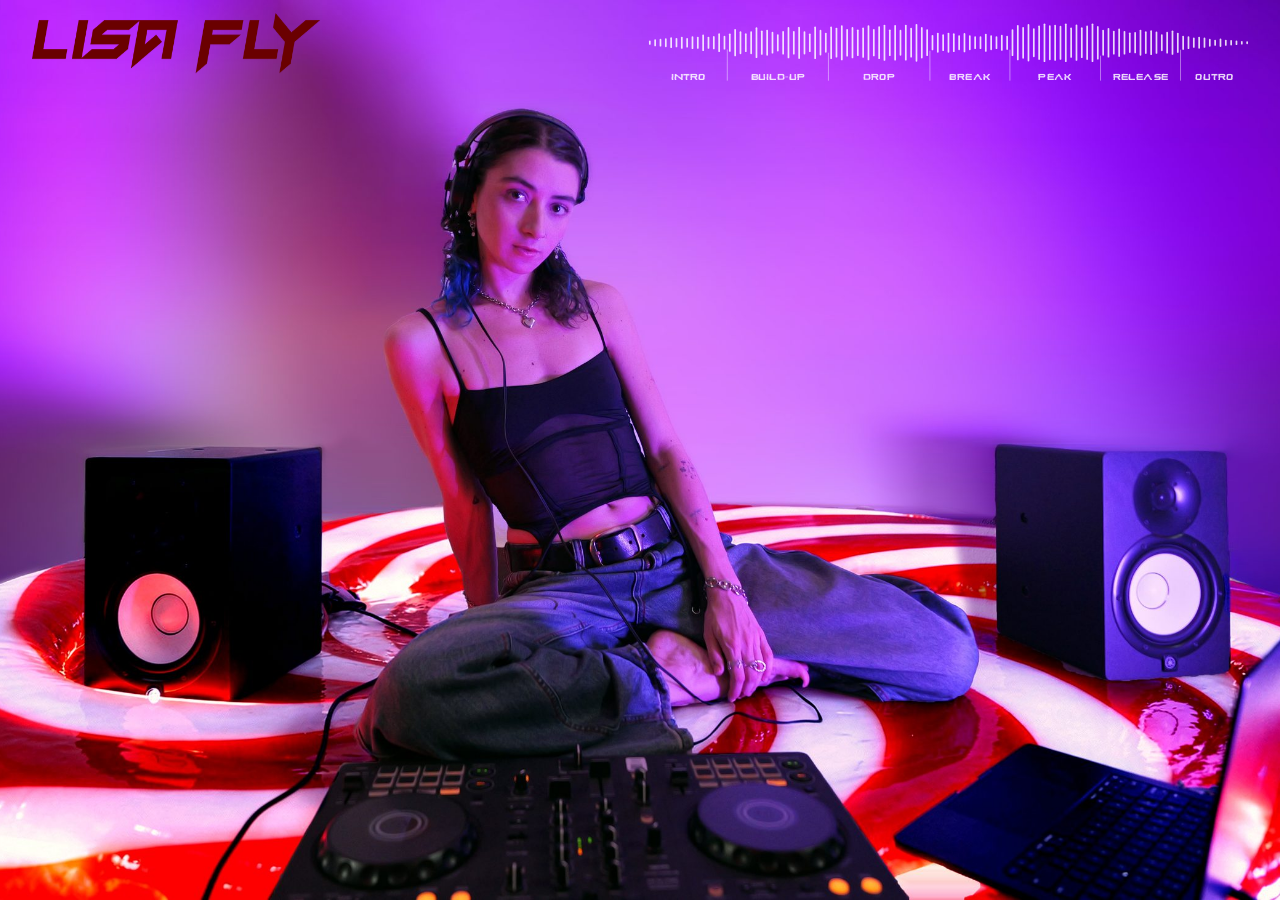
<file: index.html>
<!DOCTYPE html>
<html lang="en">
<head>
<meta charset="UTF-8">
<meta name="viewport" content="width=device-width, initial-scale=1, viewport-fit=cover">
<title>Lisa FLY — DJ</title>
<meta name="description" content="Lisa FLY — Ukrainian DJ based in Bali. House, breaks, acid &amp; leftfield electronic sounds.">
<link rel="preload" as="font" href="assets/fonts/Glitch inside.otf" type="font/otf">
<link rel="preload" as="font" href="assets/fonts/HemiHead-Bold.otf" type="font/otf">
<link rel="stylesheet" href="css/fonts.css">
<link rel="stylesheet" href="css/base.css">
<link rel="stylesheet" href="css/nav.css">
<link rel="stylesheet" href="css/sections.css">
<link rel="stylesheet" href="css/mobile.css">
</head>
<body class="stage-mode">
<script>if(matchMedia("(orientation: portrait)").matches)document.body.className="m-mode";</script>

<div class="nav-frame stage-mode-only">
  <div class="nav-canvas">
    <nav class="wave-nav" id="waveNav" data-tone="dark" aria-label="Section navigation"></nav>
  </div>
</div>

<main class="journey" id="journey">

  <!-- ============================= 1. COVER ============================ -->
  <section class="section" data-role="cover" data-tone="dark" style="--bg:url(../assets/img/cover.jpg)">
    <div class="stage">
      <picture><source media="(orientation: portrait)" srcset="[data-uri]"><img class="stage__bg" src="assets/img/cover.jpg" alt=""></picture>
      <div class="el logo-link" style="--l:150;--t:110;--w:1350;--h:282">
        <picture><source media="(orientation: portrait)" srcset="[data-uri]"><img src="assets/img/logo.png" alt="Lisa FLY"></picture>
      </div>
    </div>

    <div class="m-stage"></div>
    <div class="m-cover-logo"><picture><source media="(orientation: portrait) and (min-aspect-ratio: 62/100)" srcset="assets/img/m/logo-left.webp"><source media="(orientation: portrait)" srcset="assets/img/m/logo.webp"><img src="[data-uri]" alt="Lisa FLY"></picture></div>
  </section>

  <!-- ============================= 2. INTRO ============================ -->
  <section class="section intro-stack" data-section="intro" data-tone="dark" style="--bg:url(../assets/img/bg-2-4-6.jpg)">
    <div class="intro-frame stage">
      <picture><source media="(orientation: portrait)" srcset="[data-uri]"><img class="stage__bg" src="assets/img/bg-2-4-6.jpg" alt=""></picture>
      <h1 class="el pel h-kicker" style="--l:2.5;--t:6.175;--w:24.017;--h:4.931">artist profile</h1>

      <div class="m-grid-2">
        <div class="el pel" style="--l:0;--t:26.655;--w:18.35;--h:73.345">
          <picture><source media="(orientation: portrait)" srcset="[data-uri]"><img src="assets/img/intro-1.jpg" alt="Lisa FLY portrait"></picture>
        </div>
        <div class="el pel" style="--l:18.333;--t:26.655;--w:18.333;--h:73.345">
          <picture><source media="(orientation: portrait)" srcset="[data-uri]"><img src="assets/img/intro-2.jpg" alt="Lisa FLY portrait"></picture>
        </div>
      </div>
      <div class="el pel bio-copy" style="--l:38.333;--t:28.299;--w:41.667;--h:68.903">
        <p>&nbsp;&nbsp;&nbsp;&nbsp;&nbsp;Hi, I&rsquo;m Lisa FLY — a Ukrainian DJ from Donbas, based in Bali for over 7 years.</p>
        <p>I&rsquo;ve been digging for new music for as long as I can remember, and I adore sharing what excites me and seeing it spark something in other people. In my sets, I prefer to follow the vibe and the groove, guided by musical curiosity rather than strict genre boundaries. My selection is wide-ranging, but house is at the heart of what I play — from deep, jazzy, disco and Italo to Detroit, acid, progressive and tech house, alongside breakbeat, electro, techno and textural leftfield electronic sounds. I&rsquo;m drawn to tracks with character, story, emotion and sometimes a little bit of surprise.</p>
        <p>&nbsp;&nbsp;&nbsp;&nbsp;For me, DJing is about adding to the energy of a moment — amplifying a good one, shifting it when needed, and letting the music take people somewhere a little deeper. That&rsquo;s why my sets are intuitive, shaped by the context, the atmosphere and the people — warm, jazzy and chill for a golden-hour sunset, playful and groovy for a daytime crowd, or more driving and trippy when the night calls for it. Whether it&rsquo;s a beach club, private event, festival, bar or underground dancefloor, I want people to feel connected to the present moment, enjoy their experience, and leave feeling like the music made it even better.</p>
      </div>
      <div class="el pel" style="--l:81.667;--t:26.655;--w:18.333;--h:73.345">
        <picture><source media="(orientation: portrait)" srcset="[data-uri]"><img src="assets/img/intro-3.jpg" alt="Lisa FLY behind the decks"></picture>
      </div>
    </div>
    <div class="intro-fill stage">
      <picture><source media="(orientation: portrait)" srcset="[data-uri]"><img src="assets/img/intro-4.jpg" alt="Lisa FLY playing a set"></picture>
      <picture><source media="(orientation: landscape) and (max-aspect-ratio: 1776/1000)" srcset="assets/img/intro-4-wide.jpg"><img class="intro-fill__wide" src="[data-uri]" alt=""></picture>
    </div>

    <div class="m-stage">
      <h2 class="m-el m-kicker" style="--l:54;--t:253;--w:800;--h:111">artist profile</h2>
      <div class="m-el" style="--l:56;--t:392;--w:560;--h:840"><picture><source media="(orientation: portrait)" srcset="assets/img/m/intro-1.webp"><img src="[data-uri]" alt="Lisa FLY portrait"></picture></div>
      <div class="m-el" style="--l:672;--t:392;--w:560;--h:840"><picture><source media="(orientation: portrait)" srcset="assets/img/m/intro-2.webp"><img src="[data-uri]" alt="Lisa FLY behind the decks"></picture></div>
      <div class="m-el m-body m-bio" style="--l:56;--t:1285;--w:1176;--h:1210"><p>&nbsp;&nbsp;&nbsp;&nbsp;&nbsp;Hi, I&rsquo;m Lisa FLY — a Ukrainian DJ from Donbas, based in Bali for over 7 years. I&rsquo;ve been digging for new music for as long as I can remember, and I adore sharing what excites me and seeing it spark something in other people. In my sets, I prefer to follow the vibe and the groove, guided by musical curiosity rather than strict genre boundaries. My selection is wide-ranging, but house is at the heart of what I play — from deep, jazzy, disco and Italo to Detroit, acid, progressive and tech house, alongside breakbeat, electro, techno and textural leftfield electronic sounds. I&rsquo;m drawn to tracks with character, story, emotion and sometimes a little bit of surprise.</p><p>&nbsp;&nbsp;&nbsp;&nbsp;For me, DJing is about adding to the energy of a moment — amplifying a good one, shifting it when needed, and letting the music take people somewhere a little deeper. That&rsquo;s why my sets are intuitive, shaped by the context, the atmosphere and the people — warm, jazzy and chill for a golden-hour sunset, playful and groovy for a daytime crowd, or more driving and trippy when the night calls for it. Whether it&rsquo;s a beach club, private event, festival, bar or underground dancefloor, I want people to feel connected to the present moment, enjoy their experience, and leave feeling like the music made it even&nbsp;better.</p></div>
    </div>
    <div class="m-intro-fill"><picture><source media="(orientation: portrait)" srcset="assets/img/m/intro-3-wide.webp"><img src="[data-uri]" alt="Lisa FLY playing a set"></picture></div>
  </section>

  <!-- ============================ 3. BUILD-UP =========================== -->
  <section class="section" data-section="build" data-tone="light" style="--bg:url(../assets/img/bg-3-5-7.jpg)">
    <div class="stage">
      <picture><source media="(orientation: portrait)" srcset="[data-uri]"><img class="stage__bg" src="assets/img/bg-3-5-7.jpg" alt=""></picture>
      <h1 class="el h-kicker" style="--l:151;--t:110;--w:1600;--h:180">sound profile</h1>

      <div class="m-grid-2">
        <div class="el" style="--l:201;--t:850;--w:1248;--h:1144">
          <picture><source media="(orientation: portrait)" srcset="[data-uri]"><img class="info-card__img" src="assets/img/build-genre.jpg" alt="Genre"></picture>
        </div>
        <div class="el" style="--l:1651;--t:850;--w:1248;--h:1144">
          <picture><source media="(orientation: portrait)" srcset="[data-uri]"><img class="info-card__img" src="assets/img/build-mood.jpg" alt="Mood"></picture>
        </div>
        <div class="el" style="--l:3102;--t:850;--w:1248;--h:1144">
          <picture><source media="(orientation: portrait)" srcset="[data-uri]"><img class="info-card__img" src="assets/img/build-energy.jpg" alt="Energy"></picture>
        </div>
        <div class="el" style="--l:4551;--t:850;--w:1248;--h:1144">
          <picture><source media="(orientation: portrait)" srcset="[data-uri]"><img class="info-card__img" src="assets/img/build-direction.jpg" alt="Direction"></picture>
        </div>
      </div>

      <h2 class="el h-title" style="--l:200;--t:2071;--w:1250;--h:88;--fit:99px">genre</h2>
      <p class="el card-list" style="--l:201;--t:2214;--w:1248;--h:400">• house: deep, jazzy, disco, italo,<br>detroit, jackin&rsquo;, tech, progressive •<br>• breaks • acid • leftfield electronic •<br>• electro • techno •</p>

      <h2 class="el h-title" style="--l:1651;--t:2071;--w:1250;--h:89;--fit:99px">mood</h2>
      <p class="el card-list" style="--l:1651;--t:2215;--w:1248;--h:300">• dreamy • trippy • reflective • relaxed •<br>• soulful • euphoric • melancholic •<br>• emotional • dark • bright •</p>

      <h2 class="el h-title" style="--l:3102;--t:2071;--w:1248;--h:88;--fit:99px">energy</h2>
      <p class="el card-list" style="--l:3102;--t:2214;--w:1248;--h:300">• groovy • playful • uplifting • vibrant •<br>• mellow • laid-back • hypnotic •<br>• immersive • driving • electric •</p>

      <h2 class="el h-title" style="--l:4551;--t:2071;--w:1238;--h:89;--fit:99px">direction</h2>
      <p class="el card-list" style="--l:4551;--t:2215;--w:1248;--h:300">• dynamic progression • shifting moods •<br>• genre fluidity • tension and release •<br>• balancing warmth and edge •</p>
    </div>

    <div class="m-stage">
      <h2 class="m-el m-kicker" style="--l:54;--t:253;--w:800;--h:111">sound profile</h2>
      <div class="m-el" style="--l:56;--t:420;--w:588;--h:532;--gi:0"><picture><source media="(orientation: portrait)" srcset="assets/img/m/build-genre.webp"><img src="[data-uri]" alt="Genre"></picture></div>
      <div class="m-el" style="--l:644;--t:1008;--w:588;--h:532;--gi:1"><picture><source media="(orientation: portrait)" srcset="assets/img/m/build-mood.webp"><img src="[data-uri]" alt="Mood"></picture></div>
      <div class="m-el" style="--l:56;--t:1596;--w:588;--h:532;--gi:2"><picture><source media="(orientation: portrait)" srcset="assets/img/m/build-energy.webp"><img src="[data-uri]" alt="Energy"></picture></div>
      <div class="m-el" style="--l:644;--t:2184;--w:588;--h:532;--gi:3"><picture><source media="(orientation: portrait)" srcset="assets/img/m/build-direction.webp"><img src="[data-uri]" alt="Direction"></picture></div>
      <h3 class="m-el m-title" style="--l:700;--t:422;--w:400;--h:111;--gi:0">genre</h3>
      <p class="m-el m-list" style="--l:700;--t:518;--w:560;--h:350;--gi:0">• house: deep, jazzy, disco, italo,<br><span class="m-hang" aria-hidden="true">• </span>detroit, jackin&rsquo;, tech, progressive<br>• acid<br>• breaks<br>• leftfield electronic<br>• electro<br>• techno</p>
      <h3 class="m-el m-title is-right" style="--l:188;--t:1010;--w:400;--h:111;--gi:1">mood</h3>
      <p class="m-el m-list is-right" style="--l:188;--t:1106;--w:400;--h:250;--gi:1">dreamy • trippy •<br>reflective • relaxed •<br>emotional • soulful •<br>melancholic • dark •<br>euphoric • bright •</p>
      <h3 class="m-el m-title" style="--l:700;--t:1598;--w:400;--h:111;--gi:2">energy</h3>
      <p class="m-el m-list" style="--l:700;--t:1694;--w:400;--h:250;--gi:2">• mellow • laid-back<br>• driving • electric<br>• hypnotic • immersive<br>• groovy • playful<br>• uplifting • vibrant</p>
      <h3 class="m-el m-title is-right" style="--l:188;--t:2186;--w:400;--h:111;--gi:3">direction</h3>
      <p class="m-el m-list is-right" style="--l:88;--t:2282;--w:500;--h:250;--gi:3">dynamic progression •<br>shifting moods •<br>genre fluidity •<br>tension and release •<br>balancing warmth and edge •</p>
    </div>
  </section>

  <!-- ============================== 4. DROP ============================= -->
  <section class="section" data-section="drop" data-tone="dark" style="--bg:url(../assets/img/bg-2-4-6.jpg)">
    <div class="stage">
      <picture><source media="(orientation: portrait)" srcset="[data-uri]"><img class="stage__bg" src="assets/img/bg-2-4-6.jpg" alt=""></picture>
      <h1 class="el h-kicker" style="--l:147;--t:139;--w:890;--h:111">curation</h1>

      <div class="el intro-lines" style="--l:197;--t:582;--w:5599;--h:257">
        <p>playlists are extension of my taste and listening habits - whether it&rsquo;s simply what I&rsquo;m listening to myself, or a playlist that built around a specific concept and atmosphere. for a space or project, that aiming to be more intentional, i can curate music to match the feeling, the character and the energy you&rsquo;re looking for. <span class="is-emph">YOUR VISION. YOUR VIBE. MY SELECTION.</span></p>
      </div>

      <h2 class="el h-title is-fitted" style="--l:197;--t:1045;--w:556;--h:111;text-align:left;--fit:96px">current wave</h2>
      <p class="el body-copy" style="--l:197;--t:1211;--w:930;--h:439">no concept, no boundaries, no structure — just my taste. always in rotation, constantly changing with mood, moments, and new finds.</p>

      <!-- hairline: Figma Line 1 at x1150,y1853, 418 wide x 275 tall,
           from the poster's top-right corner down to the thumbnail. -->
      <svg class="el connector" id="dropConnector" style="--l:1100;--t:1500;--w:550;--h:400" viewBox="1100 1500 550 400" preserveAspectRatio="none" aria-hidden="true">
        <line x1="1150" y1="1850" x2="1564" y2="1578" />
      </svg>

      <a class="el" id="dropPoster" style="--l:200;--t:1850;--w:950;--h:950" href="https://open.spotify.com/playlist/2YyvYJoXVaApUPATBLjXjR?si=K9QavBGUS7KBBTCQlrMoMA" target="_blank" rel="noopener">
        <picture><source media="(orientation: portrait)" srcset="[data-uri]"><img src="assets/img/drop-fuck-nudes.png" alt="Playlist cover artwork"></picture>
      </a>
      <a class="el" id="dropShot" style="--l:1550;--t:1227;--w:1281;--h:1774" href="https://open.spotify.com/playlist/2YyvYJoXVaApUPATBLjXjR?si=K9QavBGUS7KBBTCQlrMoMA" target="_blank" rel="noopener">
        <picture><source media="(orientation: portrait)" srcset="[data-uri]"><img src="assets/img/drop-current-mood.png" alt="current mood playlist"></picture>
      </a>

      <h2 class="el h-title is-fitted" style="--l:3300;--t:1045;--w:700;--h:111;text-align:left;--fit:95px">from the archive</h2>
      <p class="el body-copy" style="--l:3300;--t:1211;--w:2501;--h:166">some of my previous playlist projects from 2024, shaped around different moods, concepts and settings.</p>

      <a class="el" style="--l:3300;--t:1502;--w:653;--h:653" href="https://open.spotify.com/playlist/2apVkG5iEs8xZBS2NIouEx?si=0925cfc886bc4a2f&pt=ad90f868b4ce521fce2b14065d471728" target="_blank" rel="noopener">
        <picture><source media="(orientation: portrait)" srcset="[data-uri]"><img src="assets/img/drop-moodlist-18.jpg" alt="moodlist 18"></picture></a>
      <p class="el mood-cap" style="--l:3300;--t:2187;--w:653;--h:88">Breaks, UKG, House, Acid, Electro<br>dark, hypnotic, mysterious, futuristic</p>

      <a class="el" style="--l:4224;--t:1502;--w:652;--h:652" href="https://open.spotify.com/playlist/1aMkbiq6FFKAAlLdNpCcBs?si=1b09678835d84df9&pt=b444f2f1467a40ec4b2b67ba1d49c53b" target="_blank" rel="noopener">
        <picture><source media="(orientation: portrait)" srcset="[data-uri]"><img src="assets/img/drop-moodlist-19.jpg" alt="moodlist 19"></picture></a>
      <p class="el mood-cap" style="--l:4224;--t:2186;--w:652;--h:88">Downtempo, Lo-Fi House<br>laid-back, mellow, warm, cozy</p>

      <a class="el" style="--l:5148;--t:1502;--w:652;--h:652" href="https://open.spotify.com/playlist/2DiC0dN2JwPnYQRosA5Myj?si=98a8c3f2c3364458&pt=8bd12d2c9fd107efef6ec55710ae02c4" target="_blank" rel="noopener">
        <picture><source media="(orientation: portrait)" srcset="[data-uri]"><img src="assets/img/drop-moodlist-20.jpg" alt="moodlist 20"></picture></a>
      <p class="el mood-cap" style="--l:5148;--t:2186;--w:652;--h:88">UKG, Drum&rsquo;n&rsquo;Base, Jungle<br>gritty, aggressive, hard-hitting</p>

      <a class="el" style="--l:3300;--t:2351;--w:652;--h:652" href="https://open.spotify.com/playlist/1CXQZXoeMULXHjyNnSBsNK?si=b2de7416eae340d7&pt=d5deb60ef43c9b3c0e24980c8695b659" target="_blank" rel="noopener">
        <picture><source media="(orientation: portrait)" srcset="[data-uri]"><img src="assets/img/drop-moodlist-21.jpg" alt="moodlist 21"></picture></a>
      <p class="el mood-cap" style="--l:3300;--t:3035;--w:653;--h:88">Jazzy House, Deep House<br>chill, nostalgic, sentimental, hopeful</p>

      <a class="el" style="--l:4224;--t:2351;--w:652;--h:652" href="https://open.spotify.com/playlist/0mpEPrdChDEgdIDqFhNM1h?si=8ce72b2a50df459c&pt=0981b927326b4c7fdbbce1276bcd93c6" target="_blank" rel="noopener">
        <picture><source media="(orientation: portrait)" srcset="[data-uri]"><img src="assets/img/drop-moodlist-22.jpg" alt="moodlist 22"></picture></a>
      <p class="el mood-cap" style="--l:4224;--t:3036;--w:652;--h:88">Ambient, Leftfield House, IDM<br>trippy, surreal, hazy, dreamy</p>

      <a class="el" style="--l:5148;--t:2351;--w:652;--h:652" href="https://open.spotify.com/playlist/7GnVAYoFmqSgN0LaiRruHo?si=616dee63aa7f4f9e&pt=81e25904560337d63af88bf21fbfdf16" target="_blank" rel="noopener">
        <picture><source media="(orientation: portrait)" srcset="[data-uri]"><img src="assets/img/drop-moodlist-23.jpg" alt="moodlist 23"></picture></a>
      <p class="el mood-cap" style="--l:5148;--t:3035;--w:652;--h:88">Deep House, Disco House, Breakbeat<br>groovy, sexy, warm, soulful</p>
    </div>

    <div class="m-stage">
      <h2 class="m-el m-kicker" style="--l:54;--t:253;--w:800;--h:111">curation</h2>
      <div class="m-el m-body is-lower" style="--l:59;--t:392;--w:1173;--h:213"><p>playlists are extension of my taste and listening habits - whether it&rsquo;s simply what I&rsquo;m listening to myself, or a playlist that built around a specific concept and atmosphere.</p><p>for a space or project, that aiming to be more intentional, i can curate music to match the feeling, the character and the energy you&rsquo;re looking for.</p></div>
      <p class="m-el m-emph" style="--l:56;--t:617;--w:800;--h:44">YOUR VISION. YOUR VIBE. MY SELECTION.</p>
      <h3 class="m-el m-title" style="--l:59;--t:700;--w:600;--h:111">current wave</h3>
      <p class="m-el m-body is-lower" style="--l:59;--t:814;--w:1173;--h:87">no concept, no boundaries, no structure — just my taste. always in rotation, constantly changing with mood, moments, and new finds.</p>
      <a class="m-el m-poster" style="--l:58;--t:982;--w:386;--h:386" href="https://open.spotify.com/playlist/2YyvYJoXVaApUPATBLjXjR?si=K9QavBGUS7KBBTCQlrMoMA" target="_blank" rel="noopener"><picture><source media="(orientation: portrait)" srcset="assets/img/m/drop-poster.webp"><img src="[data-uri]" alt="Playlist cover artwork"></picture></a>
      <a class="m-el" style="--l:560;--t:952;--w:672;--h:504" href="https://open.spotify.com/playlist/2YyvYJoXVaApUPATBLjXjR?si=K9QavBGUS7KBBTCQlrMoMA" target="_blank" rel="noopener"><picture><source media="(orientation: portrait)" srcset="assets/img/m/drop-shot.webp"><img src="[data-uri]" alt="current mood playlist"></picture></a>
      <h3 class="m-el m-title" style="--l:54;--t:1463;--w:600;--h:111">from the archive</h3>
      <p class="m-el m-body" style="--l:59;--t:1577;--w:1173;--h:84">some of my previous playlist projects from 2024, shaped around different moods, concepts and settings.</p>
      <a class="m-el" style="--l:28;--t:1708;--w:392;--h:392" href="https://open.spotify.com/playlist/2apVkG5iEs8xZBS2NIouEx?si=0925cfc886bc4a2f&pt=ad90f868b4ce521fce2b14065d471728" target="_blank" rel="noopener"><picture><source media="(orientation: portrait)" srcset="assets/img/m/moodlist-18.webp"><img src="[data-uri]" alt="moodlist 18"></picture></a>
      <a class="m-el" style="--l:448;--t:1708;--w:392;--h:392" href="https://open.spotify.com/playlist/1aMkbiq6FFKAAlLdNpCcBs?si=1b09678835d84df9&pt=b444f2f1467a40ec4b2b67ba1d49c53b" target="_blank" rel="noopener"><picture><source media="(orientation: portrait)" srcset="assets/img/m/moodlist-19.webp"><img src="[data-uri]" alt="moodlist 19"></picture></a>
      <a class="m-el" style="--l:868;--t:1708;--w:392;--h:392" href="https://open.spotify.com/playlist/2DiC0dN2JwPnYQRosA5Myj?si=98a8c3f2c3364458&pt=8bd12d2c9fd107efef6ec55710ae02c4" target="_blank" rel="noopener"><picture><source media="(orientation: portrait)" srcset="assets/img/m/moodlist-20.webp"><img src="[data-uri]" alt="moodlist 20"></picture></a>
      <a class="m-el" style="--l:28;--t:2240;--w:392;--h:392" href="https://open.spotify.com/playlist/1CXQZXoeMULXHjyNnSBsNK?si=b2de7416eae340d7&pt=d5deb60ef43c9b3c0e24980c8695b659" target="_blank" rel="noopener"><picture><source media="(orientation: portrait)" srcset="assets/img/m/moodlist-21.webp"><img src="[data-uri]" alt="moodlist 21"></picture></a>
      <a class="m-el" style="--l:448;--t:2240;--w:392;--h:393" href="https://open.spotify.com/playlist/0mpEPrdChDEgdIDqFhNM1h?si=8ce72b2a50df459c&pt=0981b927326b4c7fdbbce1276bcd93c6" target="_blank" rel="noopener"><picture><source media="(orientation: portrait)" srcset="assets/img/m/moodlist-22.webp"><img src="[data-uri]" alt="moodlist 22"></picture></a>
      <a class="m-el" style="--l:868;--t:2241;--w:392;--h:392" href="https://open.spotify.com/playlist/7GnVAYoFmqSgN0LaiRruHo?si=616dee63aa7f4f9e&pt=81e25904560337d63af88bf21fbfdf16" target="_blank" rel="noopener"><picture><source media="(orientation: portrait)" srcset="assets/img/m/moodlist-23.webp"><img src="[data-uri]" alt="moodlist 23"></picture></a>
      <p class="m-el m-cap" style="--l:-28.5;--t:2124;--w:500;--h:66">Breaks, UKG, House, Acid, Electro<br>dark, hypnotic, mysterious, futuristic</p>
      <p class="m-el m-cap" style="--l:394.5;--t:2124;--w:500;--h:66">Downtempo, Lo-Fi House<br>laid-back, mellow, warm, cozy</p>
      <p class="m-el m-cap" style="--l:814;--t:2124;--w:500;--h:66">UKG, Drum&rsquo;n&rsquo;Base, Jungle<br>gritty, aggressive, hard-hitting</p>
      <p class="m-el m-cap" style="--l:-26;--t:2656;--w:500;--h:66">Jazzy House, Deep House<br>chill, nostalgic, sentimental, hopeful</p>
      <p class="m-el m-cap" style="--l:394;--t:2657;--w:500;--h:66">Ambient, Leftfield House, IDM<br>trippy, surreal, hazy, dreamy</p>
      <p class="m-el m-cap" style="--l:814;--t:2657;--w:500;--h:66">Deep House, Disco House, Breakbeat<br>groovy, sexy, warm, soulful</p>
    </div>
  </section>

  <!-- ============================= 5. BREAK ============================= -->
  <section class="section" data-section="break" data-tone="light" style="--bg:url(../assets/img/bg-3-5-7.jpg)">
    <div class="stage">
      <picture><source media="(orientation: portrait)" srcset="[data-uri]"><img class="stage__bg" src="assets/img/bg-3-5-7.jpg" alt=""></picture>
      <h1 class="el h-kicker" style="--l:148;--t:141;--w:1108;--h:111">experience</h1>

      <h2 class="el h-title is-fitted" style="--l:256;--t:601;--w:343;--h:101;text-align:left;--fit:102px">formats</h2>
      <ul class="el bullet-list" style="--l:200;--t:757;--w:1179;--h:447">
        <li>clubs, bars</li>
        <li>beach club, caf&eacute;</li>
        <li>open air</li>
        <li>private events</li>
        <li>community and market gatherings</li>
      </ul>

      <h2 class="el h-title is-fitted" style="--l:256;--t:1296;--w:1344;--h:101;text-align:left;--fit:102px">collaborations</h2>
      <ul class="el bullet-list is-justify" style="--l:200;--t:1452;--w:1435;--h:448">
        <li>Night Spacer — open-air underground gathering in nature</li>
        <li>Freq Kartel — cocktail-style and bar settings</li>
        <li>Pulsar — energetic, groove-driven club set</li>
      </ul>

      <div class="m-grid-2">
        <div class="el" style="--l:1747;--t:601;--w:732;--h:1299"><picture><source media="(orientation: portrait)" srcset="[data-uri]"><img class="grid-photo" src="assets/img/break-6.jpg" alt=""></picture></div>
        <div class="el" style="--l:2577;--t:601;--w:732;--h:1299"><picture><source media="(orientation: portrait)" srcset="[data-uri]"><img class="grid-photo" src="assets/img/break-7.jpg" alt=""></picture></div>
        <div class="el" style="--l:3407;--t:601;--w:732;--h:1299"><picture><source media="(orientation: portrait)" srcset="[data-uri]"><img class="grid-photo" src="assets/img/break-5.jpg" alt=""></picture></div>
        <div class="el" style="--l:4237;--t:601;--w:732;--h:1299"><picture><source media="(orientation: portrait)" srcset="[data-uri]"><img class="grid-photo" src="assets/img/break-2.jpg" alt=""></picture></div>
        <div class="el" style="--l:5067;--t:601;--w:732;--h:1299"><picture><source media="(orientation: portrait)" srcset="[data-uri]"><img class="grid-photo" src="assets/img/break-4.jpg" alt=""></picture></div>

        <div class="el" style="--l:200;--t:2051;--w:1750;--h:1050"><picture><source media="(orientation: portrait)" srcset="[data-uri]"><img class="grid-photo" src="assets/img/break-1.jpg" alt=""></picture></div>
        <div class="el" style="--l:2049;--t:2051;--w:901;--h:1050"><picture><source media="(orientation: portrait)" srcset="[data-uri]"><img class="grid-photo" src="assets/img/break-9.jpg" alt=""></picture></div>
        <div class="el" style="--l:3050;--t:2051;--w:901;--h:1050"><picture><source media="(orientation: portrait)" srcset="[data-uri]"><img class="grid-photo" src="assets/img/break-8.jpg" alt=""></picture></div>
        <div class="el" style="--l:4050;--t:2052;--w:1750;--h:1050"><picture><source media="(orientation: portrait)" srcset="[data-uri]"><img class="grid-photo" src="assets/img/break-3.jpg" alt=""></picture></div>
      </div>
    </div>

    <div class="m-stage">
      <h2 class="m-el m-kicker" style="--l:55;--t:251;--w:800;--h:111">experience</h2>
      <h3 class="m-el m-title" style="--l:55;--t:371;--w:600;--h:111">formats</h3>
      <ul class="m-el m-bullets" style="--l:38;--t:489;--w:640;--h:250"><li>clubs, bars</li><li>beach club, caf&eacute;</li><li>open air</li><li>private events</li><li>community and market gatherings</li></ul>
      <ul class="m-el m-bullets" style="--l:732;--t:489;--w:400;--h:250"><li>sunrise</li><li>daytime</li><li>sunset</li><li>evening, late night</li><li>after hours</li></ul>
      <h3 class="m-el m-title" style="--l:55;--t:789;--w:600;--h:111">collaborations</h3>
      <ul class="m-el m-bullets" style="--l:38;--t:907;--w:1100;--h:150"><li>Night Spacer — open-air underground gathering in nature</li><li>Freq Kartel — cocktail-style and bar settings</li><li>Pulsar — energetic, groove-driven club set</li></ul>
      <div class="m-el" style="--l:56;--t:1138;--w:342;--h:606"><picture><source media="(orientation: portrait)" srcset="assets/img/m/break-6.webp"><img src="[data-uri]" alt=""></picture></div>
      <div class="m-el" style="--l:473;--t:1138;--w:342;--h:606"><picture><source media="(orientation: portrait)" srcset="assets/img/m/break-7.webp"><img src="[data-uri]" alt=""></picture></div>
      <div class="m-el" style="--l:890;--t:1138;--w:342;--h:606"><picture><source media="(orientation: portrait)" srcset="assets/img/m/break-5.webp"><img src="[data-uri]" alt=""></picture></div>
      <div class="m-el" style="--l:140;--t:1810;--w:433;--h:504"><picture><source media="(orientation: portrait)" srcset="assets/img/m/break-9.webp"><img src="[data-uri]" alt=""></picture></div>
      <div class="m-el" style="--l:715;--t:1810;--w:433;--h:504"><picture><source media="(orientation: portrait)" srcset="assets/img/m/break-8.webp"><img src="[data-uri]" alt=""></picture></div>
      <div class="m-el" style="--l:57;--t:2380;--w:559;--h:336"><picture><source media="(orientation: portrait)" srcset="assets/img/m/break-1.webp"><img src="[data-uri]" alt=""></picture></div>
      <div class="m-el" style="--l:673;--t:2380;--w:559;--h:336"><picture><source media="(orientation: portrait)" srcset="assets/img/m/break-3.webp"><img src="[data-uri]" alt=""></picture></div>
    </div>
  </section>

  <!-- ============================== 6. PEAK ============================= -->
  <section class="section" data-section="peak" data-tone="dark" style="--bg:url(../assets/img/bg-2-4-6.jpg)">
    <div class="stage">
      <picture><source media="(orientation: portrait)" srcset="[data-uri]"><img class="stage__bg" src="assets/img/bg-2-4-6.jpg" alt=""></picture>
      <h1 class="el h-kicker" style="--l:144;--t:138;--w:693;--h:111">dj sets</h1>

      <div class="m-grid-1">
        <a class="el" style="--l:250;--t:600;--w:2222;--h:1250;--pr:-1" href="https://youtu.be/Ua82ITPydOE?si=XW3JwDfAsA-G27ak" target="_blank" rel="noopener">
          <picture><source media="(orientation: portrait)" srcset="[data-uri]"><img class="grid-photo" src="assets/img/peak-1-adhd.jpg" alt="ADHD: Harmonic Chaos set"></picture>
        </a>
        <a class="el" style="--l:3517;--t:600;--w:2222;--h:1250;--pr:-1" href="https://youtu.be/vp8KqbGRrAE?si=Du4qErTpPdDEYg1d" target="_blank" rel="noopener">
          <picture><source media="(orientation: portrait)" srcset="[data-uri]"><img class="grid-photo" src="assets/img/peak-2-rave.jpg" alt="Aisle Rave set"></picture>
        </a>
        <a class="el" style="--l:1890;--t:1950;--w:2222;--h:1250;--pr:1" href="https://youtu.be/0hK3ODLy7VU?si=Lf5tHZ5Hk4QGF0iR" target="_blank" rel="noopener">
          <picture><source media="(orientation: portrait)" srcset="[data-uri]"><img class="grid-photo" src="assets/img/peak-3-breaks.jpg" alt="Breaks Session set"></picture>
        </a>
      </div>

      <a class="el soundcloud-label" style="--l:4891;--t:3070;--w:596;--h:80;--pr:1" href="https://soundcloud.com/lisa_fly" target="_blank" rel="noopener">find more mixes here</a>
      <a class="el" style="--l:5517;--t:2978;--w:222;--h:222;--pr:1" href="https://soundcloud.com/lisa_fly" target="_blank" rel="noopener" aria-label="SoundCloud">
        <picture><source media="(orientation: portrait)" srcset="[data-uri]"><img class="soundcloud-icon" src="assets/img/peak-soundcloud.png" alt="SoundCloud"></picture>
      </a>
    </div>

    <div class="m-stage">
      <h2 class="m-el m-kicker" style="--l:53;--t:253;--w:800;--h:111">dj sets</h2>
      <a class="m-el" style="--l:56;--t:392;--w:1176;--h:662" href="https://youtu.be/Ua82ITPydOE?si=XW3JwDfAsA-G27ak" target="_blank" rel="noopener"><picture><source media="(orientation: portrait)" srcset="assets/img/m/peak-1.webp"><img src="[data-uri]" alt="ADHD: Harmonic Chaos set"></picture></a>
      <a class="m-el" style="--l:56;--t:1120;--w:1176;--h:662;--gi:1" href="https://youtu.be/vp8KqbGRrAE?si=Du4qErTpPdDEYg1d" target="_blank" rel="noopener"><picture><source media="(orientation: portrait)" srcset="assets/img/m/peak-2.webp"><img src="[data-uri]" alt="Aisle Rave set"></picture></a>
      <a class="m-el" style="--l:56;--t:1848;--w:1176;--h:662;--gi:2" href="https://youtu.be/0hK3ODLy7VU?si=Lf5tHZ5Hk4QGF0iR" target="_blank" rel="noopener"><picture><source media="(orientation: portrait)" srcset="assets/img/m/peak-3.webp"><img src="[data-uri]" alt="Breaks Session set"></picture></a>
      <a class="m-el m-more" style="--l:271;--t:2603;--w:500;--h:111;--gi:3" href="https://soundcloud.com/lisa_fly" target="_blank" rel="noopener">find more mixes here</a>
      <a class="m-el m-sc-icon" style="--l:800;--t:2577;--w:139;--h:139;--gi:3" href="https://soundcloud.com/lisa_fly" target="_blank" rel="noopener" aria-label="SoundCloud"><picture><source media="(orientation: portrait)" srcset="assets/img/m/soundcloud.webp"><img src="[data-uri]" alt="SoundCloud"></picture></a>
    </div>
  </section>

  <!-- ============================= 7. RELEASE =========================== -->
  <section class="section" data-section="release" data-tone="light" style="--bg:url(../assets/img/bg-3-5-7.jpg);--ch:2538">
    <div class="stage">
      <picture><source media="(orientation: portrait)" srcset="[data-uri]"><img class="stage__bg" src="assets/img/bg-3-5-7.jpg" alt=""></picture>
      <h1 class="el h-kicker" style="--l:147;--t:110;--w:1600;--h:180">links</h1>

      <h2 class="el h-title" style="--l:2376;--t:1776;--w:1248;--h:100;--fit:99px">DIG DEEPER</h2>
      <p class="el card-list" style="--l:2376;--t:1921;--w:1240;--h:100">• Listen • Watch • Follow • Explore •</p>

      <div class="m-grid-2">
        <a class="el social-tile" style="--l:250;--t:600;--w:1923;--h:1182" href="https://soundcloud.com/lisa_fly" target="_blank" rel="noopener" aria-label="SoundCloud">
          <picture><source media="(orientation: portrait)" srcset="[data-uri]"><img src="assets/img/release-soundcloud.png" alt="SoundCloud"></picture></a>
        <a class="el social-tile" style="--l:3828;--t:600;--w:1923;--h:1182" href="https://www.youtube.com/@lisa69fly" target="_blank" rel="noopener" aria-label="YouTube">
          <picture><source media="(orientation: portrait)" srcset="[data-uri]"><img src="assets/img/release-youtube.png" alt="YouTube"></picture></a>
        <a class="el social-tile" style="--l:3827;--t:1999;--w:1923;--h:1182" href="https://open.spotify.com/user/zz2ti7xy6uayefx1wn4px0ejw" target="_blank" rel="noopener" aria-label="Spotify">
          <picture><source media="(orientation: portrait)" srcset="[data-uri]"><img src="assets/img/release-spotify.png" alt="Spotify"></picture></a>
        <a class="el social-tile" style="--l:250;--t:1999;--w:1923;--h:1182" href="https://www.instagram.com/lllisafly/" target="_blank" rel="noopener" aria-label="Instagram">
          <picture><source media="(orientation: portrait)" srcset="[data-uri]"><img src="assets/img/release-insta.png" alt="Instagram"></picture></a>
      </div>
    </div>

    <div class="m-stage">
      <h2 class="m-el m-kicker" style="--l:54;--t:252;--w:800;--h:111;--rk:0">links</h2>
      <a class="m-el" style="--l:0;--t:393.0;--ri:0;--w:725.6;--h:448" href="https://soundcloud.com/lisa_fly" target="_blank" rel="noopener" aria-label="SoundCloud"><picture><source media="(orientation: portrait)" srcset="assets/img/m/release-sc.webp"><img src="[data-uri]" alt="SoundCloud"></picture></a>
      <a class="m-el" style="--l:557.6;--t:931.0;--ri:1;--w:730.4;--h:448" href="https://www.youtube.com/@lisa69fly" target="_blank" rel="noopener" aria-label="YouTube"><picture><source media="(orientation: portrait)" srcset="assets/img/m/release-yt.webp"><img src="[data-uri]" alt="YouTube"></picture></a>
      <a class="m-el" style="--l:0;--t:1469.0;--ri:2;--w:730.4;--h:448" href="https://www.instagram.com/lllisafly/" target="_blank" rel="noopener" aria-label="Instagram"><picture><source media="(orientation: portrait)" srcset="assets/img/m/release-ig.webp"><img src="[data-uri]" alt="Instagram"></picture></a>
      <a class="m-el" style="--l:557.6;--t:2007.0;--ri:3;--w:730.4;--h:448" href="https://open.spotify.com/user/zz2ti7xy6uayefx1wn4px0ejw" target="_blank" rel="noopener" aria-label="Spotify"><picture><source media="(orientation: portrait)" srcset="assets/img/m/release-sptf.webp"><img src="[data-uri]" alt="Spotify"></picture></a>
      <p class="m-el m-label" style="--l:826.6;--t:567.0;--ri:0;--w:260;--h:100">• Listen</p>
      <p class="m-el m-label is-right" style="--l:169.6;--t:1105.0;--ri:1;--w:300;--h:100">Watch •</p>
      <p class="m-el m-label" style="--l:825.4;--t:1643.0;--ri:2;--w:260;--h:100">• Follow</p>
      <p class="m-el m-label is-right" style="--l:169.6;--t:2181.0;--ri:3;--w:300;--h:100">Explore •</p>
    </div>
  </section>

  <!-- ============================== 8. OUTRO ============================ -->
  <section class="section" data-section="outro" data-tone="dark" style="--bg:url(../assets/img/outro-with-hover.jpg)">
    <div class="stage">
      <picture><source media="(orientation: portrait)" srcset="[data-uri]"><img class="stage__bg" src="assets/img/outro-with-hover.jpg" alt=""></picture>

      <a class="el logo-link" data-goto-cover style="--l:180;--t:110;--w:1350;--h:282" aria-label="Back to cover">
        <picture><source media="(orientation: portrait)" srcset="[data-uri]"><img class="logo-recolor-white" src="assets/img/logo.png" alt="Lisa FLY — back to cover"></picture>
      </a>

      <a class="el h-hero-link" id="danceLink" style="--l:1923;--t:1996;--w:2161;--h:120"
         href="mailto:alisaflyhigh@gmail.com?subject=Collaboration%20Inquiry&body=Hi%20Lisa%2C%0A%0AI%E2%80%99m%20from%20%5Byour%20brand%2Fplace%5D.%20I%20saw%20your%20press%20kit%20and%20would%20love%20to%20collaborate%20with%20you.">
        let&rsquo;s DANCE together
      </a>

      <a class="el email-link" style="--l:2597;--t:2160;--w:806;--h:90"
         href="mailto:alisaflyhigh@gmail.com?subject=Collaboration%20Inquiry&body=Hi%20Lisa%2C%0A%0AI%E2%80%99m%20from%20%5Byour%20brand%2Fplace%5D.%20I%20saw%20your%20press%20kit%20and%20would%20love%20to%20collaborate%20with%20you.">
        alisaflyhigh@gmail.com
      </a>
    </div>
    <div class="outro-corner">
      <picture><source media="(orientation: portrait)" srcset="[data-uri]"><img class="outro-cutout" src="assets/img/outro-group26.png" alt="i have DJ KITAS :)"></picture>
    </div>

    <div class="m-stage">
      <a class="m-el m-dance" data-sheen="let’s DANCE&#10;together" style="--l:134;--t:299;--w:1021;--h:224" href="mailto:alisaflyhigh@gmail.com?subject=Collaboration%20Inquiry&amp;body=Hi%20Lisa%2C%0A%0AI%E2%80%99m%20from%20%5Byour%20brand%2Fplace%5D.%20I%20saw%20your%20press%20kit%20and%20would%20love%20to%20collaborate%20with%20you.">let&rsquo;s DANCE <br>together</a>
      <a class="m-el m-email" data-sheen="alisaflyhigh@gmail.com" style="--l:208;--t:571;--w:872;--h:101" href="mailto:alisaflyhigh@gmail.com?subject=Collaboration%20Inquiry&amp;body=Hi%20Lisa%2C%0A%0AI%E2%80%99m%20from%20%5Byour%20brand%2Fplace%5D.%20I%20saw%20your%20press%20kit%20and%20would%20love%20to%20collaborate%20with%20you.">alisaflyhigh@gmail.com</a>
    </div>
    <a class="m-outro-ball" href="#" data-goto-cover aria-label="Back to cover"><picture><source media="(orientation: portrait)" srcset="assets/img/m/outro-ball.webp"><img src="[data-uri]" alt="Disco ball"></picture></a>
    <div class="m-outro-me"><picture><source media="(orientation: portrait)" srcset="assets/img/m/outro-me.webp"><img src="[data-uri]" alt="Lisa FLY with a DJ controller"></picture></div>
  </section>

</main>

<script src="js/nav-data.js"></script>
<script src="js/main.js"></script>
</body>
</html>
</file>
<file: css/fonts.css>
@font-face {
  font-family: 'Glitch Inside';
  src: url('../assets/fonts/Glitch inside.otf') format('opentype');
  font-weight: 400;
  font-style: normal;
  font-display: swap;
}
@font-face {
  font-family: 'Bebas Neue';
  src: url('../assets/fonts/BebasNeue-Regular.ttf') format('truetype');
  font-weight: 400;
  font-style: normal;
  font-display: swap;
}
@font-face {
  font-family: 'Hemi Head';
  src: url('../assets/fonts/HemiHead-Bold.otf') format('opentype');
  font-weight: 700;
  font-style: normal;
  font-display: swap;
}
</file>
<file: css/base.css>
/* ==========================================================================
   Base / reset / canvas-scaling architecture
   Design source: Figma file, 6000x3375 px per full-screen section.
   Desktop/tablet: the whole 6000x3375 "stage" is uniformly scaled to fit
   the viewport (contain-fit) so every Figma value below is used verbatim —
   only a single, global scale factor is ever applied.
   ========================================================================== */

:root {
  --canvas-w: 6000;
  --canvas-h: 3375;
  --scale: 0.16;                 /* set by JS on load/resize */
  --blue-glow: 11, 15, 244;      /* rgb(11,15,244) — the brief's accent blue */
  --letterbox: #050308;

  --font-display: 'Glitch Inside', 'Arial Narrow', sans-serif;
  --font-title:   'Bebas Neue', 'Arial Narrow', sans-serif;
  --font-body:    'Hemi Head', 'Helvetica Neue', Arial, sans-serif;
}

* { box-sizing: border-box; }

html, body {
  margin: 0;
  padding: 0;
  width: 100%;
  height: 100%;
  background: var(--letterbox);
  color: #fff;
  font-family: var(--font-body);
  -webkit-font-smoothing: antialiased;
}

img { display: block; max-width: none; }
a { color: inherit; text-decoration: none; }
button { font: inherit; color: inherit; background: none; border: 0; cursor: pointer; }

/* ---- Scroll / snap container -------------------------------------------- */

.journey {
  position: relative;
  width: 100vw;
  /* Use only the real visible viewport height (dvh). The earlier double
     declaration (100vh then 100dvh) let browsers that expose a larger 100vh
     than the visible area (e.g. Safari with a visible tab bar) size the
     scroll container taller than the screen, leaving a dark letterbox strip
     at the bottom of INTRO/OUTRO. dvh tracks the actually-visible height. */
  height: 100dvh;
  overflow-y: scroll;
  overflow-x: hidden;
  scroll-snap-type: y mandatory;
  scroll-behavior: smooth;
}
.journey::-webkit-scrollbar { display: none; }
.journey { scrollbar-width: none; }

/* ---- Desktop/tablet canvas mode ------------------------------------------ */

.stage-mode .section {
  position: relative;
  width: 100vw;
  height: 100dvh;
  scroll-snap-align: start;
  scroll-snap-stop: always;
  display: flex;
  /* Content scene is centred vertically so leftover space splits evenly
     above and below it. The waveform is NOT part of this scene — it lives
     in the fixed .nav-frame overlay, which stays top-anchored — so the
     content gets breathing room under the nav instead of being crammed
     against it with all the slack dumped at the bottom. */
  align-items: center;
  justify-content: center;
  overflow: hidden;
  background: var(--letterbox);
}

/* Full-bleed background layer: the section's own background image is blown
   up to cover the whole viewport (no black letterbox bars), while the
   scaled 16:9 stage that holds the real content sits centred on top of it.
   Each section sets --bg to its background image via an inline style. */
.stage-mode .section[style*="--bg"]::before {
  content: "";
  position: absolute;
  inset: 0;
  background-image: var(--bg);
  background-size: cover;
  background-position: center;
  z-index: 0;
}
/* the in-stage <img> bg is redundant now the full-bleed layer covers the
   viewport; hiding it also drops the wrong-path duplicate load */
.stage-mode .stage__bg { display: none; }

.stage-mode .stage {
  position: relative;
  z-index: 1;
  width: calc(var(--canvas-w) * 1px);
  height: calc(var(--canvas-h) * 1px);
  flex: none;
  transform: scale(var(--scale));
  /* Scale from the centre so the flex centring above actually takes effect:
     with a top origin the scaled scene hugs the top of the section and all
     the slack collects at the bottom. */
  transform-origin: center center;
  opacity: 0;
  /* longer, softer cross-fade between sections */
  transition: opacity 1100ms cubic-bezier(.33, 0, .2, 1);
  will-change: opacity;
}
.stage-mode .section.is-active .stage { opacity: 1; }

/* The in-stage <img> background is now redundant on desktop (the ::before
   full-bleed layer shows through the 16:9 frame edges anyway), but keep it
   so the content frame still carries the exact same texture within 16:9. */
.stage-mode .stage__bg {
  position: absolute;
  inset: 0;
  width: 100%;
  height: 100%;
  object-fit: cover;
}

/* Generic absolutely-positioned element inside a stage: position/size come
   from inline custom properties (--l/--t/--w/--h) set per element in HTML,
   so the exact Figma numbers live once, in markup, not duplicated in CSS. */
.stage-mode .el {
  position: absolute;
  /* headings/paragraphs/lists carry browser default margins that would
     offset them from their measured canvas coordinates — neutralise them. */
  margin: 0;
  left: calc(var(--l) * 1px);
  top: calc(var(--t) * 1px);
  width: calc(var(--w) * 1px);
  height: calc(var(--h) * 1px);
}
.stage-mode .el img, .stage-mode .el picture { width: 100%; height: 100%; object-fit: cover; }

/* ---- Responsive edge-safe sections (currently: INTRO) --------------------
   Some sections split into two independently-sized pieces instead of one
   rigid canvas-scaled block, so nothing inside ever has to crop:
     .intro-frame  — the core content (heading/photos/text) sized by WIDTH
                      only via aspect-ratio, so it never overflows/crops;
                      children use .pel (percent-positioned), not px.
     .intro-fill   — the trailing edge photo, a flex sibling that stretches
                      to fill whatever vertical space is left, so it always
                      reaches the bottom with no gap and no crop.
   At the 16:9 master ratio .intro-fill's natural share of the flex column
   works out to the same proportions as the original design; on other
   ratios the frame keeps its fixed proportions (never cropped) and the
   fill photo simply grows or shrinks to close the remaining gap. */
.stage-mode .section.intro-stack {
  flex-direction: column;
  align-items: stretch;
  justify-content: flex-start;
}
/* Both carry the shared .stage class too (so flow-mode's existing, untouched
   rules still treat them normally on mobile) — these desktop-only overrides
   replace the generic 6000x3375 transform-scale sizing with the split
   percentage/aspect-ratio system described above. */
.stage-mode .stage.intro-frame {
  width: 100%;
  height: auto;
  aspect-ratio: 6000 / 2251;
  flex: none;
  transform: none;
  z-index: 1;
}
.stage-mode .stage.intro-fill {
  width: 100%;
  height: auto;
  flex: 1 1 auto;
  min-height: 0;
  transform: none;
  overflow: hidden;
  z-index: 1;
  /* Pull up by a hair so the fractional-pixel seam left by the scaled frame
     above (~0.02px) can never show a sliver of background between the side
     photos and this one. */
  margin-top: -1px;
}
.intro-fill img { display: block; width: 100%; height: 100%; object-fit: cover; }
/* Screens squarer than 16:9: the strip grows taller than the photo and a
   cover-fit crop would lose the side masks. The uncropped original takes
   over instead, extended around Lisa (placed by fitIntroFill in main.js).
   It frames exactly like intro-4.jpg at the switch point; 16:9 and wider
   never use it. */
.intro-fill__wide { display: none; }
@media (max-aspect-ratio: 1776/1000) {
  .stage-mode .intro-fill img:not(.intro-fill__wide) { display: none; }
  .stage-mode .intro-fill .intro-fill__wide {
    display: block;
    position: absolute;
    height: auto;
    max-width: none;
  }
}

/* ---- OUTRO corner sticker — always flush to the viewport bottom ----------
   Lifted out of the scaled scene into its own fixed-to-the-section layer so
   it can never float above the bottom edge when the viewport is taller than
   16:9 (the scene gets letterboxed vertically; this element must not).
   Sized off viewport height to keep its master proportions: at 16:9 the
   numbers below resolve to exactly the original 686x791 @ (5264, 2584). */
.stage-mode .outro-corner {
  position: absolute;
  right: 0.8333%;
  bottom: 0;
  /* Track whichever dimension is the binding one — same min(vw, vh) logic
     the rest of the scene scales by — so the sticker keeps the master's
     proportions on any aspect ratio while staying glued to the bottom. */
  height: min(23.437dvh, 13.1795vw);
  aspect-ratio: 686 / 791;
  z-index: 2;
  pointer-events: none;
}
.stage-mode .outro-corner img {
  display: block;
  width: 100%;
  height: 100%;
  object-fit: contain;
  object-position: bottom center;
}

.stage-mode .el.pel {
  position: absolute;
  margin: 0;
  left: calc(var(--l) * 1%);
  top: calc(var(--t) * 1%);
  width: calc(var(--w) * 1%);
  height: calc(var(--h) * 1%);
}
.stage-mode .el.pel img, .stage-mode .el.pel picture { width: 100%; height: 100%; object-fit: cover; }
/* pel text/typography scales with the frame's own rendered width rather
   than the shared --scale (which no longer governs this section), using
   the CSS font-size-relative "cqw"-like trick: a vw-based clamp keyed to
   the same 6000px master ratio keeps type visually identical at 16:9. */
/* These reproduce the ORIGINAL min(w/6000, h/3375) scale factor exactly,
   expressed as CSS min(Xvw, Yvh) — at 16:9 the two terms are mathematically
   equal (161px etc. exactly), so the master is untouched to the pixel; on
   any other ratio the smaller (safer, non-overflowing) term wins, exactly
   like the old canvas-transform scale did — no arbitrary safety margin. */
.intro-frame .el.h-kicker { font-size: min(2.68333vw, 4.77037vh); letter-spacing: min(0.0805vw, 0.14311vh); }
.intro-frame .el.bio-copy { font-size: min(1vw, 1.77778vh); line-height: min(1.55vw, 2.75556vh); letter-spacing: min(0.01vw, 0.01778vh); }

/* ---- Fixed, persistent nav overlay (see nav.css) sits above everything --
   Uses the exact same scale + top-anchor as .stage below, so the waveform
   and the page content move together as one rigid unit on every viewport,
   never drifting apart. At 16:9 this is pixel-identical to the master. */
.nav-frame {
  position: fixed;
  inset: 0;
  z-index: 50;
  display: flex;
  align-items: flex-start;
  justify-content: center;
  pointer-events: none;
}
.nav-canvas {
  position: relative;
  width: calc(var(--canvas-w) * 1px);
  height: calc(var(--canvas-h) * 1px);
  flex: none;
  transform: scale(var(--scale));
  transform-origin: top center;
}

/* Cover logo has no nav highlight; hide nav-frame entirely there via JS class */
body.on-cover .wave-nav,
body.on-outro-hero .wave-nav { opacity: 1; }

/* Skip-link / accessibility */
.sr-only {
  position: absolute; width: 1px; height: 1px; padding: 0; margin: -1px;
  overflow: hidden; clip: rect(0,0,0,0); white-space: nowrap; border: 0;
}

/* ---- Headings & logos: locked to the waveform band ----------------------
   The nav layer is top-anchored while the content scene is vertically
   centred, so on non-16:9 viewports the two drift apart. These rules pull
   every section heading (and the cover/outro logos) back onto the waveform
   by cancelling that drift arithmetically:

     sceneTop      = (100dvh - 3375*scale) / 2          [screen px]
     wanted screen = navBandTop * scale
     => canvasTop  = navBandTop - (100dvh/scale - 3375) / 2

   Inside the scaled stage 1 CSS px == 1 canvas px, so the same expression
   works directly as `top`. At exactly 16:9 the correction term is zero, so
   the 16:9 master is untouched.
   Intro's heading is excluded: it lives in the separate .intro-frame system
   and already tracks the waveform correctly.                              */
.stage-mode .stage > .h-kicker:not(.pel) {
  top: calc(110px - (100dvh / var(--scale) - 3375px) / 2);
  height: 180px;
  display: flex;
  align-items: center;
}
/* logos keep their own 282px height, centred on the bars' mid-line (200) */
.stage-mode .stage > .logo-link {
  top: calc(59px - (100dvh / var(--scale) - 3375px) / 2);
  height: 282px;
}
/* outro logo: centred on the whole waveform block, bars + labels (canvas
   109..378, mid 244), not on the bars alone — Lisa found it too high */
.stage-mode .section[data-section="outro"] .stage > .logo-link {
  top: calc(103px - (100dvh / var(--scale) - 3375px) / 2);
}

/* ---- OUTRO: "let's DANCE together" + email glued to the PHOTO ------------
   The outro photo is a cover-fit background (2600x1462) that scales and
   crops independently of the content scene. To make the type sit on exactly
   the same spot of the photo at every viewport, both lines are positioned
   and sized in the photo's own coordinate system:

     cw  = rendered photo width  = max(100vw, 100dvh * 2600/1462)
     ch  = rendered photo height = cw * 1462/2600
     canvasX = 3000 + (fx - 0.5) * cw / scale     (photo is centred)
     canvasY = 1687.5 + (fy - 0.5) * ch / scale

   fx/fy/fw/fh are the master 16:9 positions as fractions of the frame; at
   16:9 the photo exactly fills the screen, so these resolve to the original
   master coordinates (sub-pixel). Sizes scale with the photo too, so if the
   photo grows the type grows with it and stays on its spot. */
.stage-mode .section[data-section="outro"] .stage {
  --cw: max(100vw, 177.8386dvh);
  --ch: calc(var(--cw) * 0.562308);
}
.stage-mode .stage > #danceLink {
  left:   calc(3000px   + (0.3205 - 0.5)     * var(--cw) / var(--scale));
  top:    calc(1687.5px + (0.591407 - 0.5)  * var(--ch) / var(--scale));
  width:  calc(0.360167 * var(--cw) / var(--scale));
  height: calc(0.035556 * var(--ch) / var(--scale));
  font-size:      calc(var(--cw) * 154 / 6000 / var(--scale));
  line-height:    calc(var(--cw) * 101 / 6000 / var(--scale));
  letter-spacing: calc(var(--cw) * 3.22 / 6000 / var(--scale));
}
.stage-mode .stage > .email-link {
  left:   calc(3000px   + (0.432833 - 0.5) * var(--cw) / var(--scale));
  top:    calc(1687.5px + (0.64 - 0.5)     * var(--ch) / var(--scale));
  width:  calc(0.134333 * var(--cw) / var(--scale));
  height: calc(0.026667 * var(--ch) / var(--scale));
  font-size:      calc(var(--cw) * 56 / 6000 / var(--scale));
  letter-spacing: calc(var(--cw) * 0.6 / 6000 / var(--scale));
}

/* ---- DROP / BREAK / PEAK: content centred between the menu and the bottom -
   On viewports taller than 16:9 the content block (everything except the
   heading) is centred in the space between the waveform labels (canvas y
   378) and the bottom edge. Exact centring needs a fixed canvas shift:
       C = (378 + 3375 - contentBottom - contentTop) / 2
   (drop +23.5, break +25, peak -23.5). It is ramped in by the surplus
   height S = 100dvh/scale - 3375, which is exactly 0 at 16:9 — so the
   master is untouched — and reaches full strength by S = 300.
   The heading gets the opposite `translate`, so it stays locked to the
   waveform (the old break/peak shift moved it off the bars on iPad). */
.stage-mode .section[data-section="drop"]  { --vshift: clamp(0px, (100dvh / var(--scale) - 3375px) * 0.078333, 23.5px); }
.stage-mode .section[data-section="break"] { --vshift: clamp(0px, (100dvh / var(--scale) - 3375px) * 0.083333, 25px); }
.stage-mode .section[data-section="peak"]  { --vshift: clamp(-23.5px, (100dvh / var(--scale) - 3375px) * -0.078333, 0px); }
.stage-mode .section[data-section="drop"] .stage,
.stage-mode .section[data-section="break"] .stage,
.stage-mode .section[data-section="peak"] .stage {
  transform: scale(var(--scale)) translateY(var(--vshift));
}
/* PEAK on screens taller than 16:9: more air between the two top videos
   and the bottom row (Breaks Session + SoundCloud, kept level). The gap
   grows by --pg (0 at 16:9, 0.4 of the surplus height, at most 460 canvas
   px); the top row moves up and the bottom row down by half of it, so the
   content stays centred. Rows carry --pr: -1 top, +1 bottom. */
.stage-mode .section[data-section="peak"] {
  --pg: clamp(0px, (100dvh / var(--scale) - 3375px) * 0.4, 460px);
}
.stage-mode .section[data-section="peak"] .stage .el[style*="--pr"] {
  translate: 0 calc(var(--pg) * var(--pr) / 2);
}
.stage-mode .section[data-section="drop"] .stage > .h-kicker,
.stage-mode .section[data-section="break"] .stage > .h-kicker,
.stage-mode .section[data-section="peak"] .stage > .h-kicker {
  translate: 0 calc(-1 * var(--vshift));
}

/* ---- Far-jump crossfade overlay (see navigateTo in main.js) --------------
   Sits above the sections but below the fixed waveform nav, carries the
   destination's background with the same cover fit, and fades in/out. */
.jump-overlay {
  position: fixed;
  inset: 0;
  z-index: 40;
  pointer-events: none;
  opacity: 0;
  background-color: var(--letterbox);
  background-size: cover;
  background-position: center;
  transition: opacity 230ms cubic-bezier(.33, 0, .2, 1);
}
.jump-overlay.is-on { opacity: 1; }

/* Menu-click transitions only: the destination's content fades in faster so
   the whole hop (overlay 230ms + content 300ms) takes ~0.5s. Natural scroll
   (no nav-jump) keeps the original, longer 1100ms fade. */
body.stage-mode.nav-jump .stage { transition-duration: 300ms; }
</file>
<file: css/nav.css>
/* ==========================================================================
   Waveform navigation — persistent, shared across every section.
   Exact Figma values: container 2808x268 at (3042,110) in the 6000x3375
   canvas. Bars: 8px wide / 17px gap when inactive; the ACTIVE group's own
   bars go to 13px wide / 11.7px gap (the group-to-group gap stays 17px).
   Inactive opacity 84%. Active label 48px / tracking 3.84px with a blue
   glow; inactive label 40px / tracking 3.2px.
   ========================================================================== */

.wave-nav {
  position: absolute;
  left: 3042px;
  top: 110px;
  width: 2808px;
  height: 268px;
  pointer-events: auto;
  --bar-color: #fff;
}

/* Light-background sections (build-up / break / release) use dark bars+text */
.wave-nav[data-tone="light"] { --bar-color: #0a0a0a; }

.wave-nav__bars {
  position: absolute;
  left: 0;
  top: 0;
  width: 100%;
  height: 180px;
  display: flex;
  align-items: center;
  gap: 17px;
}

.wave-nav__group {
  display: flex;
  align-items: center;
  gap: 17px;
  height: 100%;
  opacity: 0.84;
  transition: opacity 500ms ease, gap 450ms cubic-bezier(.2,.8,.2,1), filter 450ms ease;
  cursor: pointer;
  background: none;
  padding: 0;
}

.wave-nav__bar {
  flex: none;
  width: 8px;
  border-radius: 4px;
  background: var(--bar-color);
  align-self: center;
  transition: width 450ms cubic-bezier(.2,.8,.2,1), box-shadow 450ms ease, background 450ms ease;
}

/* current section = fully lit, thicker bars, tight gap, blue glow */
.wave-nav__group.is-active {
  opacity: 1;
  gap: 11.7px;
  filter: drop-shadow(-2px 3px 10.5px rgba(var(--blue-glow), 0.55));
}
.wave-nav__group.is-active .wave-nav__bar { width: 13px; }

/* hovered (but not active) = a touch taller / brighter, softer glow */
.wave-nav__group.is-hover:not(.is-active) {
  opacity: 0.95;
  filter: drop-shadow(-1px 2px 7px rgba(var(--blue-glow), 0.35));
}
.wave-nav__group.is-hover:not(.is-active) .wave-nav__bar {
  transform: scaleY(1.12);
}

/* This layer spans the whole nav (for absolutely-positioned labels/lines),
   but must not block pointer events over the bars row beneath it — only the
   label buttons themselves should be interactive. */
.wave-nav__labels { position: absolute; left: 0; top: 0; width: 100%; height: 100%; pointer-events: none; }
.wave-nav__label { pointer-events: auto; }

.wave-nav__line {
  position: absolute;
  width: 4px;
  background: var(--bar-color);
  opacity: 0.5;
}

.wave-nav__label {
  position: absolute;
  top: 231px;
  height: 37px;
  font-family: var(--font-display);
  font-size: 40px;
  letter-spacing: 3.2px;
  line-height: 1;
  color: var(--bar-color);
  opacity: 0.84;
  white-space: nowrap;
  background: none;
  padding: 0;
  /* Positioned at its zone's geometric centre (see NAV_LABEL_OFFSETS in
     nav-data.js) and re-centred on that fixed point via translateX(-50%),
     so growing/shrinking with font-size (active) or scale (hover) never
     shifts the label's true centre off the zone midpoint. */
  transform: translateX(-50%);
  transform-origin: center;
  /* Only opacity/glow fade smoothly. Font-size, letter-spacing and the
     top nudge are NOT transitioned, so the active label snaps to its final
     size instantly with no growing/sliding motion during navigation. */
  transition: opacity 500ms ease, text-shadow 450ms ease;
}

.wave-nav__label.is-hover:not(.is-active) {
  opacity: 0.95;
}

.wave-nav__label.is-active {
  opacity: 1;
  font-size: 48px;
  letter-spacing: 3.84px;
  top: 227px;
  text-shadow: -2px 3px 21px rgba(var(--blue-glow), 0.6);
}

/* Cover + outro-hero: no section is "current", show the plain resting nav */
body.on-cover .wave-nav__group,
body.on-cover .wave-nav__label {
  opacity: 1 !important;
  filter: none !important;
  font-size: 40px !important;
  letter-spacing: 3.2px !important;
  gap: 17px !important;
}
body.on-cover .wave-nav__bar { width: 8px !important; }
</file>
<file: css/sections.css>
/* ==========================================================================
   Typography tokens (sampled directly from Figma text nodes) + per-section
   desktop styling. Positions/sizes for each element come from --l/--t/--w/--h
   custom properties set inline in the HTML (see .el in base.css); this file
   only carries type, color and component treatment.
   ========================================================================== */

/* Page kicker heading, e.g. "artist profile" / "sound profile" — Glitch
   Inside 161px / tracking 4.83px, sampled from the intro section. */
.h-kicker {
  font-family: var(--font-display);
  font-size: 161px;
  line-height: 1;
  letter-spacing: 4.83px;
  font-weight: 400;
  white-space: nowrap;
  margin: 0;
}
/* The element spans exactly the waveform BARS band (canvas y 110-290) and
   centres its single line inside it, so the page title's optical centre
   matches the bars' centre — not the bars+labels block. */
.stage-mode .h-kicker { display: flex; align-items: center; }

/* Card / block category title, e.g. "genre" "energy" — Bebas Neue 111px /
   tracking 4.44px, sampled from the build-up energy card. Desktop instances
   that need a smaller fitted size (to stay on one line in a tighter Figma
   box) set --fit inline; that only applies in stage-mode, so it can never
   fight the mobile clamp() below (see mobile.css). */
.h-title {
  font-family: var(--font-title);
  /* Bebas Neue ships Regular only — h2's default bold makes the browser
     synthesise a faux bold, which reads heavier, squashed and pixelated.
     Pin the weight so the real glyphs are used. */
  font-weight: 400;
  line-height: 1;
  letter-spacing: 4.44px;
  text-align: center;
  text-rendering: geometricPrecision;
  -webkit-font-smoothing: antialiased;
  -moz-osx-font-smoothing: grayscale;
}
/* +3px on every Bebas Neue heading (Lisa's request), master included */
.stage-mode .h-title { font-size: calc(var(--fit, 111px) + 3px); }
.stage-mode .h-title.is-fitted { white-space: nowrap; }

/* Body / list copy — Hemi Head Bold 60px / tracking 0.6px / line-height
   93px, sampled from the intro bio and the build-up card lists. Same --fit
   convention as .h-title for one-off desktop instances (e.g. captions). */
.body-copy {
  font-family: var(--font-body);
  line-height: 93px;
  letter-spacing: 0.6px;
  text-align: justify;
}
.stage-mode .body-copy { font-size: var(--fit, 60px); }
.body-copy p { margin: 0; }
.body-copy.is-list { text-align: center; text-transform: lowercase; }
.body-copy.is-center { text-align: center; }

/* intro bio: justified, tight paragraph rhythm matching the reference */
.bio-copy { font-family: var(--font-body); line-height: 93px; letter-spacing: 0.6px; text-align: justify; }
.bio-copy p { margin: 0; }
.stage-mode .bio-copy { font-size: 60px; }

/* Small caption-weight text (peak "find more mixes here", outro's email
   line, the "DJ KITAS" aside) — same --fit convention. */
.caption-copy {
  font-family: var(--font-body);
  letter-spacing: 0.5px;
  line-height: 1.25;
}
.stage-mode .caption-copy { font-size: var(--fit, 44px); }

/* Hero CTA (outro "let's DANCE together") */
.h-hero-link {
  display: block;
  font-family: var(--font-display);
  font-size: 154px;
  line-height: 101px;
  letter-spacing: 3.22px;
  text-transform: lowercase;
  text-align: center;
  white-space: nowrap;
  color: #ece4fb;
  text-shadow: -2px 5px 11px rgba(0,0,0,0.33);
  cursor: pointer;
  transition: opacity 300ms ease, transform 300ms ease;
}
@media (hover: hover) { .h-hero-link:hover { opacity: 1; transform: scale(1.045); } }

/* Section text-colour tone: dark bg -> white type, light bg -> near-black */
.section[data-tone="dark"]   .stage { color: #fff; }
.section[data-tone="light"]  .stage { color: #0a0a0a; }

/* --- logo (cover + outro-return-link) ------------------------------------ */
.logo-link { display: block; width: 100%; height: 100%; cursor: pointer; }
.logo-link img { width: 100%; height: 100%; object-fit: contain; object-position: left center; }
/* outro reuses the cover's exact logo file (same asset = guaranteed
   identical proportions/weight) and recolors it white via filter, rather
   than a second, subtly different PNG export. */
.logo-recolor-white { filter: brightness(0) invert(1); transition: filter 220ms ease; }
/* outro logo links back to the cover, so on hover it flips from white to the
   cover's original red artwork (removing the whitening filter reveals it). */
@media (hover: hover) { .stage-mode .logo-link:hover .logo-recolor-white { filter: none; } }

/* --- generic card used in build-up (genre/mood/energy/direction) -------- */
.info-card__img { width: 100%; height: 100%; object-fit: cover; }
.info-card__text { display: flex; flex-direction: column; gap: 55px; }

/* --- drop: moodlist tile -------------------------------------------------- */
.mood-card { display: block; }
.mood-card__img { width: 100%; height: 100%; object-fit: cover; }
.mood-card__cap {
  position: absolute;
  left: 0; right: 0; bottom: -96px;
  font-family: var(--font-body);
  font-size: 36px;
  line-height: 44px;
  letter-spacing: 0.4px;
  text-align: center;
}

/* --- release: social tile ------------------------------------------------- */
.social-tile { display: block; width: 100%; height: 100%; }
.social-tile img { width: 100%; height: 100%; object-fit: cover; }
/* every clickable image across the site brightens on hover (desktop only,
   matches/replaces the old release-page-only effect, now brighter) */
/* every clickable image grows a touch + brightens on hover (desktop only).
   The WHOLE frame scales (no inner crop). The factor is computed per element
   so every image grows by the same ~12 screen px regardless of its size:
       factor = 1 + 12 / (canvasWidth * scale)
   transform doesn't take part in layout, so the grid never shifts; the
   hovered tile is simply lifted above its neighbours.
   Excluded: text-only links (no img) and the logo, whose white colour is
   itself a CSS filter that a hover filter would override. */
.stage-mode a.el:not(.logo-link):has(img) {
  transition: transform 220ms ease;
}
@media (hover: hover) {
.stage-mode a.el:not(.logo-link):has(img):hover {
  transform: scale(calc(1 + 12 / (var(--w) * var(--scale))));
  z-index: 3;
}
}
.stage-mode a.el:not(.logo-link) img { transition: filter 220ms ease; }
@media (hover: hover) { .stage-mode a.el:not(.logo-link):hover img { filter: brightness(1.14); } }

/* --- break: photo grid item ------------------------------------------------ */
.grid-photo { width: 100%; height: 100%; object-fit: cover; }

/* --- peak: soundcloud pill ------------------------------------------------- */
.soundcloud-pill { display: flex; align-items: center; gap: 24px; }
.soundcloud-pill img { width: 100%; height: 100%; object-fit: contain; }

/* --- outro: email line ----------------------------------------------------- */
.email-link {
  display: block;
  font-family: var(--font-body);
  letter-spacing: 0.6px;
  text-align: center;
  color: #ece4fb;
}
.stage-mode .email-link { font-size: 56px; }
.email-link { transition: opacity 300ms ease, transform 300ms ease; }
/* grows from its centre on hover, same as the dance link, without moving */
@media (hover: hover) { .email-link:hover { opacity: 1; transform: scale(1.06); } }

/* --- outro: dj kitas sticker aside ------------------------------------------ */
.aside-sticker { display: flex; align-items: center; justify-content: center; }
.aside-sticker img { width: 100%; height: 100%; object-fit: contain; }

/* --- section transitions -----------------------------------------------
   Two distinct feels, distinguished by a temporary `nav-jump` class main.js
   adds to <body> while a wave-nav click / keyboard jump is in flight:

   - Natural scroll/swipe (no nav-jump): the richer combo — the stage's own
     opacity fade PLUS every element fading in on top of it.
   - Clicking a nav label or logo (nav-jump present): a single plain
     crossfade only (see .stage-mode .stage in base.css) — the per-element
     animation below is suppressed so nothing else competes with it. */
.stage-mode .section.is-active .stage .el,
.stage-mode .section.is-active .stage .h-kicker,
.stage-mode .section.is-active .stage .h-hero-link {
  animation: rise-in 1100ms cubic-bezier(.33, 0, .2, 1) both;
}
@keyframes rise-in {
  from { opacity: 0; }
  to   { opacity: 1; }
}
body.nav-jump .section.is-active .stage .el,
body.nav-jump .section.is-active .stage .h-kicker,
body.nav-jump .section.is-active .stage .h-hero-link,
.stage-mode .section.is-active.no-rise .stage .el,
.stage-mode .section.is-active.no-rise .stage .h-kicker,
.stage-mode .section.is-active.no-rise .stage .h-hero-link {
  animation: none;
  opacity: 1;
}


/* --- build-up / release: centred dotted list under a card ---------------- */
.card-list {
  font-family: var(--font-body);
  text-align: center;
  text-transform: lowercase;
  letter-spacing: 0.4px;
}
/* build-up lists + release "listen • watch…" line. 60px = largest size at
   which the longest line ("• dynamic progression • shifting moods •", max
   61.5px) still fits the 1248px image width, minus a small safety margin
   so small-screen rendering never wraps a line. */
.stage-mode .card-list { font-size: var(--fit, 60px); line-height: 100px; }

/* --- drop: 3-line lead-in paragraph ------------------------------------- */
.intro-lines { font-family: var(--font-body); letter-spacing: 0.4px; }
.intro-lines p { margin: 0; }
.intro-lines .is-emph { font-style: italic; }
.stage-mode .intro-lines { font-size: 56px; line-height: 90px; }

/* --- drop: caption under each archive cover ------------------------------ */
.mood-cap {
  font-family: var(--font-body);
  text-align: center;
  margin: 0;
  letter-spacing: 0;
}
.stage-mode .mood-cap { font-size: 35px; line-height: 44px; }

/* --- drop: hairline connecting the poster to the playlist thumbnail ------ */
/* the screenshot sits later in the DOM and would paint over the
   line's far end, so lift the connector above it */
.connector { overflow: visible; pointer-events: none; z-index: 5; }
.connector line { stroke: currentColor; stroke-width: 3; opacity: 0.85; }

/* --- break: bulleted lists ----------------------------------------------- */
.bullet-list {
  font-family: var(--font-body);
  list-style: none;
  margin: 0;
  padding: 0;
  letter-spacing: 0.4px;
}
.bullet-list li { position: relative; margin: 0; }
.bullet-list li::before { content: "\2022"; position: absolute; left: 0; }
.stage-mode .bullet-list { font-size: 62px; line-height: 90px; }
.stage-mode .bullet-list li { padding-left: 56px; }
.stage-mode .bullet-list.is-justify li { text-align: justify; }

/* --- peak: "find more mixes here" + SoundCloud mark, vertically centred -- */
/* peak: "find more mixes here" label + SoundCloud mark, each placed by its
   own exact Figma coords (label x4891/y3070, icon x5517/y2978). The label box
   is 596x80 with the text right-aligned and vertically centred in it. */
.soundcloud-label {
  font-family: var(--font-title);
  font-weight: 400;
  letter-spacing: 2.4px;
  line-height: 1;
  white-space: nowrap;
  display: flex;
  align-items: center;
  justify-content: flex-end;
}
.stage-mode .soundcloud-label { font-size: 65px; }
.stage-mode .el .soundcloud-icon { width: 222px; height: 222px; object-fit: contain; }

/* --- outro: cutout figure + speech bubble -------------------------------- */
.stage-mode .el .outro-cutout { width: 100%; height: 100%; object-fit: contain; object-position: bottom center; }
.speech-bubble { position: absolute; }
.stage-mode .el.speech-bubble img { position: absolute; inset: 0; width: 100%; height: 100%; object-fit: contain; }
.speech-bubble span {
  position: absolute;
  left: 6%; right: 8%; top: 20%;
  font-family: var(--font-body);
  font-weight: 400;
  text-align: center;
  color: #111;
  line-height: 1.16;
}
.stage-mode .speech-bubble span { font-size: 56px; }


/* --- Show that images are links -----------------------------------------
   1) Every device: a one-time glossy sheen sweeps corner to corner across
      every linked image when its section appears (every visit). Masked with
      the image's own picture (--sheen-mask, set in main.js) so it follows
      the real shape — round vinyls and the round SoundCloud icon don't get
      a square streak. (Was touch-only; Lisa asked for it on desktop too.)
   2) Touch devices (iPad etc., no mouse): tap feedback, the same brighten
      + ~12px grow as the desktop hover. */
.stage-mode a.el:not(.logo-link):has(img)::after {
  content: "";
  position: absolute;
  inset: 0;
  pointer-events: none;
  background: linear-gradient(120deg, transparent 45%, rgba(255,255,255,0.18) 47.5%, rgba(255,255,255,0.7) 50%, rgba(255,255,255,0.18) 52.5%, transparent 55%);
  background-size: 300% 300%;
  background-position: 100% 100%;
  -webkit-mask: var(--sheen-mask) center / cover no-repeat;
          mask: var(--sheen-mask) center / cover no-repeat;
  opacity: 0;
}
.stage-mode a.el:has(.soundcloud-icon)::after {
  -webkit-mask-size: contain;
          mask-size: contain;
}
.stage-mode .section.is-active a.el:not(.logo-link):has(img)::after {
  animation: link-sheen 1500ms cubic-bezier(.45, 0, .55, 1) 600ms 1 backwards;
}
@media (hover: none) {
  .stage-mode a.el:not(.logo-link):has(img) {
    transition: transform 140ms ease;
  }
  .stage-mode a.el:not(.logo-link):has(img):active {
    transform: scale(calc(1 + 12 / (var(--w) * var(--scale))));
    z-index: 3;
  }
  .stage-mode a.el:not(.logo-link):has(img):active img { filter: brightness(1.14); }
}
/* not held after the sweep ("backwards"): the streak then leaves no trace
   and the images render exactly as before */
@keyframes link-sheen {
  0%   { opacity: 1; background-position: 100% 100%; }
  100% { opacity: 1; background-position: 0% 0%; }
}
</file>
<file: css/mobile.css>
/* ==========================================================================
   Mobile version — any portrait screen (phones, portrait tablets).
   Own vertical master canvas 1288x2800 from the mobile Figma frames. Every
   element is placed by the same --l/--t/--w/--h canvas numbers as desktop and
   the whole .m-stage is scaled to the screen WIDTH by --ms = W/1288 (main.js),
   so the mockup always spans edge to edge. Pages are usually a bit taller
   than the screen, so the phone scrolls freely (no snapping).
   Landscape phones get the desktop version. Desktop (.stage-mode) never
   matches any rule here except the display:none lines at the top.
   ========================================================================== */

/* <picture> only swaps the file per device; it must not add a layout box */
picture { display: contents; }

.m-stage, .m-cover-logo, .m-intro-fill, .m-outro-ball, .m-outro-me { display: none; }

.m-mode .stage,
.m-mode .outro-corner,
.m-mode .nav-frame { display: none !important; }
.m-mode .m-stage,
.m-mode .m-cover-logo,
.m-mode .m-intro-fill,
.m-mode .m-outro-ball,
.m-mode .m-outro-me { display: block; }

/* ---- Sections ------------------------------------------------------------ */

/* Free scrolling: pages taller than the screen made Safari's snapping throw
   the page back up or on to the next one. */
.m-mode .journey { scroll-snap-type: none; }
.m-mode .section {
  position: relative;
  width: 100vw;
  /* the scaled mockup (--ch = its canvas height, 2800 unless a page is
     shorter), or the screen if that is taller */
  --sh: max(100dvh, calc(var(--ch, 2800) * 1px * var(--ms)));
  height: var(--sh);
  overflow: hidden;
}

/* Backgrounds: dark blue everywhere, Lisa's photo on the cover. */
.m-mode .section::before {
  content: "";
  position: absolute;
  inset: 0;
  z-index: 0;
  background: #3a3fb0 url(../assets/img/m/bg.jpg) center / cover no-repeat;
}
/* top-anchored so the logo below can be glued to the same photo pixels */
.m-mode .section[data-role="cover"]::before {
  background: #8a3fd8 url(../assets/img/m/cover.webp) 50% 0 / cover no-repeat;
}

/* ---- Canvas ---------------------------------------------------------------- */

.m-stage {
  position: absolute;
  left: 0;
  top: 0;
  z-index: 1;
  width: 1288px;
  height: 2800px;
  transform: scale(var(--ms));
  transform-origin: 0 0;
  color: #fff;
}

.m-el {
  position: absolute;
  margin: 0;
  left: calc(var(--l) * 1px);
  top: calc(var(--t) * 1px);
  width: calc(var(--w) * 1px);
  height: calc(var(--h) * 1px);
}
.m-el img { display: block; width: 100%; height: 100%; object-fit: cover; }

/* COVER logo, glued to the cover photo (same cover-fit maths as ::before) */
.m-cover-logo {
  --pw: max(100vw, calc(var(--sh) * 1288 / 2800));
  position: absolute;
  z-index: 1;
  left: calc(50% - var(--pw) / 2 + var(--pw) * 701 / 1288);
  top: calc(var(--pw) * 263 / 1288);
  width: calc(var(--pw) * 577 / 1288);
  height: calc(var(--pw) * 459 / 1288);
}
.m-cover-logo img { display: block; width: 100%; height: 100%; object-fit: contain; }

/* Cover and outro are exactly one screen, never scrolled through. */
.m-mode .section[data-role="cover"],
.m-mode .section[data-section="outro"] { --sh: 100dvh; }

/* Short phones (screen wider than 1:2, e.g. a phone browser with its bars):
   the tall cover would hide the controller. The uncropped photo (cover-tall:
   Lisa's crop of "cover (not cropped)" with 150px of pink added on top) is
   scaled so her headphones sit just under the waveform labels (canvas y 226)
   and the controller shows 230 canvas px above the screen bottom; never
   bigger than the usual cover. Photo px: headphones top 347, controller
   top 2144, Lisa's centre x 949.7. Logo: right edge where the waveform bars
   end (36.1 canvas px from the edge; the file has 4/866 of empty margin on
   the right), top level with the headphones, size from the photo scale. */
@media (orientation: portrait) and (min-aspect-ratio: 1/2) {
  .m-mode .section[data-role="cover"] {
    --cf: min(calc((var(--sh) - 456px * var(--ms)) / 1797), calc(1.1255px * var(--ms)));
  }
  .m-mode .section[data-role="cover"]::before {
    background: #b04ce6 url(../assets/img/m/cover-tall.webp)
      calc(50vw - var(--cf) * 949.7) calc(226px * var(--ms) - var(--cf) * 347) /
      calc(var(--cf) * 1900) auto no-repeat;
  }
  .m-mode .m-cover-logo {
    left: auto;
    right: calc(36.1px * var(--ms) - var(--cf) * 512.6 * 4 / 866);
    top: calc(226px * var(--ms));
    width: calc(var(--cf) * 512.6);
    height: calc(var(--cf) * 512.6 * 459 / 577);
  }
}

/* Tablets (portrait but much wider than a phone): the uncropped cover photo
   at full screen height, Lisa's head (photo x 44.18%) under the BREAK label
   (canvas x 699.5), never leaving a gap at the sides. Logo on the left:
   glued to the photo's height, its left edge where the waveform bars start
   (canvas x 37; logo-left, L and F aligned left, has 3/1154 of empty
   margin on the left), never
   wider than the room left of her headphones (photo x 39.49%). */
@media (orientation: portrait) and (min-aspect-ratio: 62/100) {
  .m-mode .section[data-role="cover"] {
    --tpw: max(100vw, calc(var(--sh) * 4267 / 2400));
    --cx: clamp(calc(100vw - var(--tpw)), calc(100vw * 699.5 / 1288 - var(--tpw) * 0.4418), 0px);
    --lw: min(calc(var(--tpw) * 0.12),
              calc(var(--cx) + var(--tpw) * 0.3949 - 37px * var(--ms) - 20px * var(--ms)));
  }
  .m-mode .section[data-role="cover"]::before {
    background: #8a3fd8 url(../assets/img/m/cover-wide.webp) var(--cx) 0 / var(--tpw) auto no-repeat;
  }
  .m-mode .m-cover-logo {
    left: calc(37px * var(--ms) - var(--lw) * 3 / 1154);
    right: auto;
    top: calc(var(--tpw) * 0.5625 * 0.13);
    width: var(--lw);
    height: calc(var(--lw) * 910 / 1154);
  }
}

/* INTRO bottom photo: starts at canvas y 2548 and always reaches the bottom
   edge. Uses the uncropped original so a taller strip (tall phones) shows
   more of the photo around Lisa instead of zooming in. */
.m-intro-fill {
  position: absolute;
  z-index: 1;
  left: 0;
  right: 0;
  bottom: 0;
  top: calc(2548px * var(--ms));
  overflow: hidden;
}
/* size and position come from fitIntroFill in main.js */
.m-intro-fill img {
  position: absolute;
  height: auto;
  max-width: none;
}

/* OUTRO: disco ball and Lisa as two layers from Lisa's files. The ball is
   a link back to the cover; its hit area is the ball itself, Lisa on top
   lets taps through. Lisa is bottom-anchored at scale --oa, the ball at
   scale --ob with its top at --obt (all from main.js): on phones the ball
   keeps its place around Lisa and shrinks with her, so it is never cut at
   the sides; on tablets it keeps the page width and sits under the email. */
.m-outro-ball,
.m-outro-me {
  position: absolute;
  z-index: 1;
}
.m-outro-ball {
  --w: 1437.3;
  left: calc(50% - 720.45px * var(--ob, var(--ms)));
  top: calc(var(--obt, 750.3) * 1px);
  width: calc(1437.3px * var(--ob, var(--ms)));
  height: calc(1418px * var(--ob, var(--ms)));
  clip-path: circle(50%);
}
.m-outro-me {
  left: calc(50% - 591.3px * var(--oa, var(--ms)));
  bottom: calc(-52.1px * var(--oa, var(--ms)));
  width: calc(1180px * var(--oa, var(--ms)));
  height: calc(1948.4px * var(--oa, var(--ms)));
  pointer-events: none;
}
.m-outro-ball img,
.m-outro-me img { display: block; width: 100%; height: 100%; object-fit: contain; }

/* No page fade on mobile: fading a page's opacity makes the browser keep the
   whole scaled 1288x2800 canvas in video memory at full size (~130 MB per
   page on an iPhone) and iOS reloaded the tab after a few pages. */

/* RELEASE: main.js spreads the content when there is room (canvas px):
   --rs moves the last vinyl down so the content sits in the middle between
   the waveform and the page bottom; the title and first vinyl move half as
   much and the vinyls between share the difference (equal gaps), --rg adds air between LINKS and the first
   vinyl, --rv takes it back from the gaps between vinyls (tablets, where
   the page can't get taller). Each vinyl and its label carry their index
   --ri; the title has --rk:0 so only --rs moves it. */
.m-mode .section[data-section="release"] .m-el {
  translate: 0 calc((var(--rs, 0) * (0.5 + var(--ri, 0) / 6) + var(--rg, 0) * var(--rk, 1) - var(--rv, 0) * var(--ri, 0)) * 1px);
}

/* BUILD and PEAK: extra room goes into the gaps (main.js --gd, canvas px
   per step; each element carries its row index --gi): build spreads the
   CDs when the screen is taller than the mockup, so the bottom margin stays
   as in the mockup; peak on phones also moves 34px of its bottom margin
   into the gaps between the videos. */
.m-mode .section[data-section="build"] .m-el,
.m-mode .section[data-section="peak"] .m-el {
  translate: 0 calc(var(--gd, 0) * var(--gi, 0) * 1px);
}

/* ---- Type (Figma mobile text styles) -------------------------------------- */

.m-kicker {
  font-family: var(--font-display);
  font-weight: 400;
  font-size: 80px;
  line-height: 111px;
  letter-spacing: 2.4px;
  white-space: nowrap;
  text-shadow: -2px 3px 21px rgba(var(--blue-glow), 0.66);
}
.m-title {
  font-family: var(--font-title);
  font-weight: 400;
  font-size: 69px;
  line-height: 111px;
  letter-spacing: 2.76px;
  white-space: nowrap;
}
.m-body {
  font-family: var(--font-body);
  font-weight: 700;
  font-size: 30px;
  line-height: 44px;
  letter-spacing: 0.6px;
  text-align: justify;
}
.m-body p { margin: 0; }
/* intro bio: 22 lines filling its 1210px box, so the gap to the photos above
   and below is equal (53px each). 36.2px is mid-range of the sizes that give
   22 lines (35.6-36.9), so small font-rendering differences can't reflow it. */
.m-body.m-bio { font-size: 36.2px; line-height: 55px; }
.m-body.is-lower { text-transform: lowercase; }
.m-emph {
  font-family: var(--font-body);
  font-weight: 700;
  font-style: italic;
  font-size: 31px;
  line-height: 44px;
  letter-spacing: 0.62px;
  text-transform: uppercase;
  white-space: nowrap;
  text-shadow: 0 0 21px rgba(var(--blue-glow), 0.55);
}
.m-list .m-hang { visibility: hidden; }   /* keeps a wrapped item under its first word */
.m-list {
  font-family: var(--font-body);
  font-weight: 700;
  font-size: 30px;
  line-height: 50px;
  letter-spacing: 0.6px;
  text-transform: lowercase;
  white-space: nowrap;
}
.m-bullets {
  list-style: none;
  padding: 0;
  font-family: var(--font-body);
  font-weight: 700;
  font-size: 30px;
  line-height: 50px;
  letter-spacing: 0.6px;
}
.m-bullets li { position: relative; padding-left: 45px; white-space: nowrap; }
.m-bullets li::before { content: "\2022"; position: absolute; left: 17px; }
.m-cap {
  font-family: var(--font-body);
  font-weight: 700;
  font-size: 21px;
  line-height: 33px;
  text-align: center;
  white-space: nowrap;
}
.m-label,
.m-more {
  font-family: var(--font-title);
  font-weight: 400;
  font-size: 55px;
  letter-spacing: 2.2px;
  white-space: nowrap;
}
.m-label { line-height: 100px; }
.m-more { line-height: 111px; text-align: right; }
.m-title.is-right,
.m-list.is-right,
.m-label.is-right { text-align: right; }

.m-dance {
  display: block;
  font-family: var(--font-display);
  font-size: 104px;
  line-height: 112px;
  letter-spacing: 2px;
  text-transform: lowercase;
  text-align: center;
  white-space: nowrap;
  color: #ece4fb;
  text-shadow: -2px 5px 11px rgba(0, 0, 0, 0.33);
}
.m-email {
  display: block;
  font-family: var(--font-body);
  font-weight: 700;
  font-size: 56px;
  line-height: 101px;
  letter-spacing: 0.6px;
  text-align: center;
  white-space: nowrap;
  color: #ece4fb;
}

/* DROP poster frame, SoundCloud mark */
.m-poster { border: 3px solid #fff; }
.m-sc-icon img { object-fit: contain; }

/* ---- Waveform nav: a copy on top of every page, as in the Figma frames;
   its own section's group thickens when the page becomes active --------- */

.m-nav {
  position: absolute;
  left: 0;
  top: 0;
  z-index: 2;
  width: 1288px;
  height: 230px;
}

/* bars row: 123px tall, centred on x 644.45 (Figma), top 32 */
.m-nav__bars {
  position: absolute;
  left: 0.9px;
  top: 32px;
  width: 1288px;
  height: 123px;
  display: flex;
  align-items: center;
  justify-content: center;
  gap: 9.7px;
}
.m-nav__group {
  display: flex;
  align-items: center;
  gap: 9.7px;
  height: 100%;
  padding: 0;
  opacity: 0.82;
  pointer-events: auto;
  transition: opacity 500ms ease, gap 450ms cubic-bezier(.2, .8, .2, 1), filter 450ms ease;
}
.m-nav__bar {
  flex: none;
  width: 6px;
  background: #fff;
  transition: width 450ms cubic-bezier(.2, .8, .2, 1);
}
.m-mode .section.is-active .m-nav__group.is-current {
  opacity: 1;
  gap: 6.5px;
  filter: drop-shadow(-2px 3px 10.5px rgba(var(--blue-glow), 0.66));
}
.m-mode .section.is-active .m-nav__group.is-current .m-nav__bar { width: 9px; }

.m-nav__line {
  position: absolute;
  width: 1px;
  background: #fff;
  opacity: 0.5;
}

.m-nav__label {
  position: absolute;
  top: 177px;
  padding: 0;
  font-family: var(--font-display);
  font-size: 17px;
  line-height: 1.128;
  letter-spacing: 1.36px;
  color: #fff;
  white-space: nowrap;
  pointer-events: auto;
  transform: translateX(-50%);
  transition: text-shadow 450ms ease;
}
.m-mode .section.is-active .m-nav__label.is-current {
  top: 178px;
  font-size: 20px;
  letter-spacing: 0.4px;
  text-shadow: -2px 3px 21px rgba(var(--blue-glow), 0.66);
}

/* ---- Links: hover (mouse) / sheen + tap feedback (touch) — as on desktop --- */

.m-mode a.m-el:has(img),
.m-mode a.m-outro-ball { transition: transform 220ms ease; }
.m-mode a.m-el img,
.m-mode a.m-outro-ball img { transition: filter 220ms ease; }
.m-mode .m-dance,
.m-mode .m-email { transition: transform 300ms ease; }
@media (hover: hover) {
  .m-mode a.m-el:has(img):hover,
  .m-mode a.m-outro-ball:hover {
    transform: scale(calc(1 + 12 / (var(--w) * var(--ms))));
    z-index: 3;
  }
  .m-mode a.m-el:hover img,
  .m-mode a.m-outro-ball:hover img { filter: brightness(1.14); }
  .m-mode .m-dance:hover { transform: scale(1.045); }
  .m-mode .m-email:hover { transform: scale(1.06); }
}
@media (hover: none) {
  .m-mode a.m-el:has(img)::after,
  .m-mode a.m-outro-ball::after {
    content: "";
    position: absolute;
    inset: 0;
    pointer-events: none;
    background: linear-gradient(120deg, transparent 45%, rgba(255,255,255,0.18) 47.5%, rgba(255,255,255,0.7) 50%, rgba(255,255,255,0.18) 52.5%, transparent 55%);
    background-size: 300% 300%;
    background-position: 100% 100%;
    -webkit-mask: var(--sheen-mask) center / cover no-repeat;
            mask: var(--sheen-mask) center / cover no-repeat;
  }
  .m-mode a.m-sc-icon::after {
    -webkit-mask-size: contain;
            mask-size: contain;
  }
  .m-mode .section.is-active a.m-el:has(img)::after,
  .m-mode .section.is-active a.m-outro-ball::after {
    animation: m-sheen 1500ms cubic-bezier(.45, 0, .55, 1) 600ms 1 both;
  }
  .m-mode a.m-el:has(img),
  .m-mode a.m-outro-ball { transition: transform 140ms ease; }
  .m-mode a.m-el:has(img):active {
    transform: scale(calc(1 + 12 / (var(--w) * var(--ms))));
    z-index: 3;
  }
  .m-mode a.m-outro-ball:active { transform: scale(calc(1 + 12 / (var(--w) * var(--ms)))); }
  .m-mode a.m-el:has(img):active img,
  .m-mode a.m-outro-ball:active img { filter: brightness(1.14); }

  /* the same sheen across "let's DANCE together" and the email: a copy of
     the text (data-sheen) painted with a moving highlight */
  .m-mode .m-dance::after,
  .m-mode .m-email::after {
    content: attr(data-sheen);
    position: absolute;
    inset: 0;
    white-space: pre;
    pointer-events: none;
    color: transparent;
    text-shadow: none;
    background: linear-gradient(120deg, transparent 36%, rgba(255,255,255,0.6) 43%, #fff 47%, #fff 53%, rgba(255,255,255,0.6) 57%, transparent 64%);
    filter: drop-shadow(0 0 10px rgba(255,255,255,0.9)) drop-shadow(0 0 22px rgba(var(--blue-glow), 0.9));
    background-size: 300% 100%;
    background-position: 100% 0;
    -webkit-background-clip: text;
            background-clip: text;
  }
  .m-mode .section.is-active .m-dance::after,
  .m-mode .section.is-active .m-email::after {
    animation: m-sheen 1500ms cubic-bezier(.45, 0, .55, 1) 600ms 1 both;
  }
}
/* the streak starts and ends outside the picture, so only its position moves */
@keyframes m-sheen {
  from { background-position: 100% 100%; }
  to   { background-position: 0% 0%; }
}

/* OUTRO on tablets: "let's DANCE together" on one line and a smaller email,
   so the ball (main.js: --obt) moves up under them. Canvas px; !important
   because the phone boxes are inline styles. */
@media (orientation: portrait) and (min-aspect-ratio: 62/100) {
  .m-mode .m-dance {
    --t: 290 !important; --l: 44 !important; --w: 1200 !important; --h: 84 !important;
    font-size: 70px;
    line-height: 84px;
  }
  .m-mode .m-dance br { display: none; }
  .m-mode .m-dance::after { white-space: nowrap; }
  .m-mode .m-email {
    --t: 392 !important; --l: 244 !important; --w: 800 !important; --h: 72 !important;
    font-size: 42px;
    line-height: 72px;
  }
}
</file>
